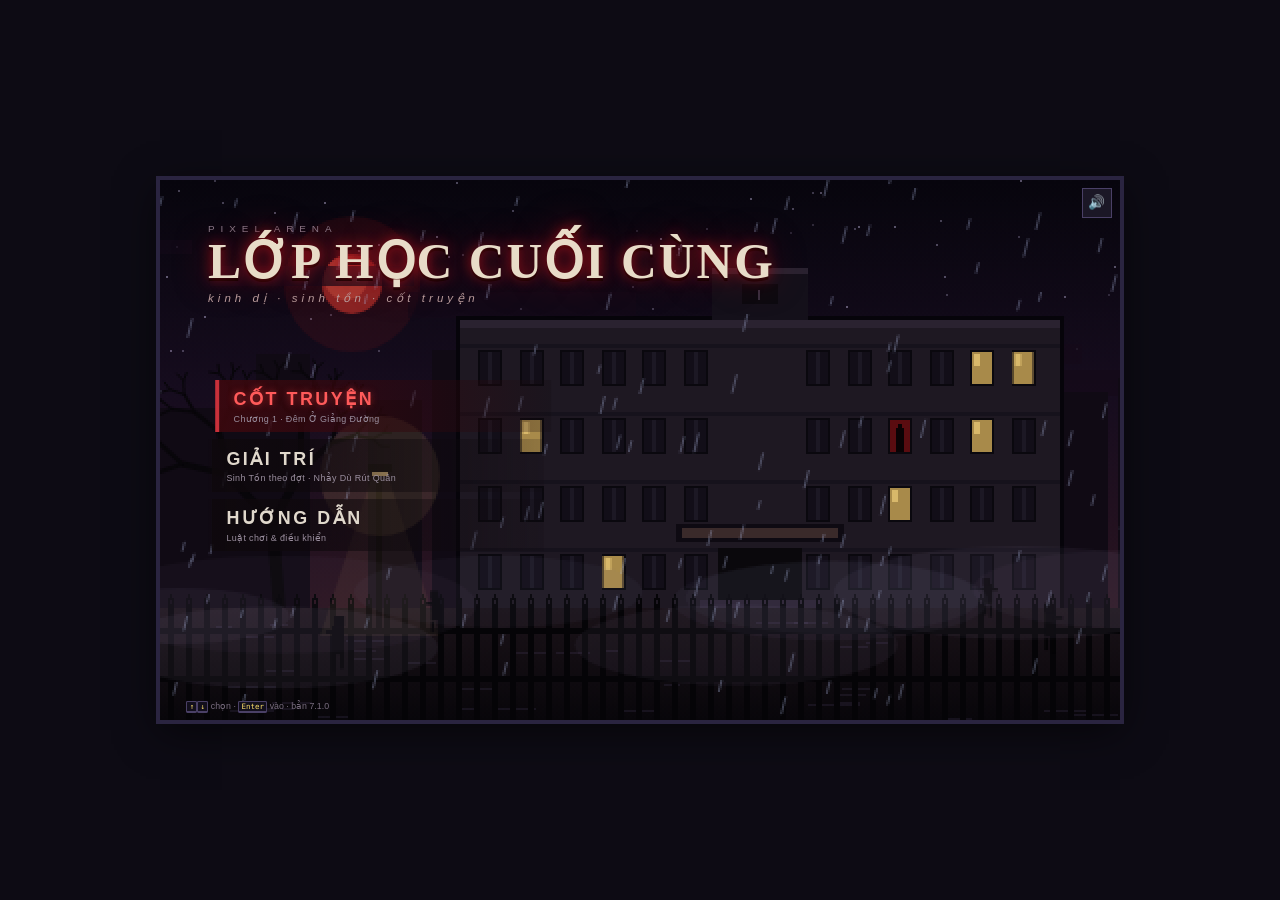
<file: game/index.html>
<!DOCTYPE html>
<html lang="vi">
<head>
  <meta charset="UTF-8" />
  <meta name="viewport" content="width=device-width, initial-scale=1.0, maximum-scale=1.0, user-scalable=no, viewport-fit=cover" />
  <!-- Điện thoại: chạy toàn màn hình khi "Thêm vào màn hình chính", ưu tiên màn hình NGANG -->
  <meta name="theme-color" content="#0d0b14" />
  <meta name="mobile-web-app-capable" content="yes" />
  <meta name="apple-mobile-web-app-capable" content="yes" />
  <meta name="apple-mobile-web-app-status-bar-style" content="black-translucent" />
  <meta name="apple-mobile-web-app-title" content="Pixel Arena" />
  <link rel="manifest" href="manifest.webmanifest" />
  <title>Lớp Học Cuối Cùng — Pixel Arena</title>
  <!-- ============================================================================
       PHIÊN BẢN GAME — MỖI LẦN CẬP NHẬT CODE / CSS HÃY TĂNG SỐ NÀY (vd 5.1.2 -> 5.1.3).
       Mọi file .js và style.css được tải kèm "?v=<số phiên bản>" nên trình duyệt (và GitHub Pages)
       buộc phải tải bản mới, không dùng lại bản cũ trong bộ nhớ đệm.
       ============================================================================ -->
  <script>
    window.GAME_VERSION = "7.1.0";
    // Chạy trên máy nhà (Chay_Game.bat / localhost): luôn tải code mới nhất + tự tải lại khi có bản cập nhật
    window.DEV_LOCAL = /^(localhost|127\.0\.0\.1|\[::1\])$/.test(location.hostname);
    if (window.DEV_LOCAL) window.GAME_VERSION += "-dev" + Date.now();
    document.write('<link rel="stylesheet" href="style.css?v=' + window.GAME_VERSION + '" />');
  </script>
</head>
<body>
  <!-- #stage bọc canvas + các màn hình HTML phủ lên trên (menu, game over). JS chỉnh kích thước theo cửa sổ. -->
  <div id="stage">
    <!-- Canvas chính: game vẽ ở độ phân giải pixel thấp (480x270) rồi được phóng to bằng CSS -->
    <canvas id="game" width="480" height="270" tabindex="-1"></canvas>

    <!-- ============================================================================
         MÀN HÌNH CHÍNH — nền vẽ trên canvas (src/titleScene.js): trường đại học về đêm, mưa, sét.
         >>> ĐỔI TÊN GAME: sửa chữ trong thẻ h1 bên dưới.
         ============================================================================ -->
    <section id="title-screen" class="screen title-screen hidden" aria-label="Màn hình chính">
      <button id="ts-mute" class="btn-icon ts-mute" type="button" aria-label="Bật/Tắt âm thanh">🔊</button>
      <div class="ts-logo">
        <small>PIXEL ARENA</small>
        <h1>LỚP HỌC CUỐI CÙNG</h1>
        <p>kinh dị · sinh tồn · cốt truyện</p>
      </div>
      <nav id="ts-menu" class="ts-menu" aria-label="Chọn chế độ">
        <button class="ts-item on" type="button" data-go="story"><b>CỐT TRUYỆN</b><small id="ts-story-sub">Chương 1</small></button>
        <button class="ts-item" type="button" data-go="fun"><b>GIẢI TRÍ</b><small>Sinh Tồn theo đợt · Nhảy Dù Rút Quân</small></button>
        <button class="ts-item" type="button" data-go="rules"><b>HƯỚNG DẪN</b><small>Luật chơi &amp; điều khiển</small></button>
      </nav>
      <p class="ts-foot"><kbd>↑</kbd><kbd>↓</kbd> chọn · <kbd>Enter</kbd> vào · bản <span id="ts-ver"></span></p>
    </section>

    <!-- CỐT TRUYỆN: danh sách chương (story/chapters.js) -->
    <section id="story-screen" class="screen story-screen hidden" aria-label="Cốt truyện">
      <header class="ss-head">
        <button id="ss-back" class="btn-secondary" type="button">← MENU<small>Esc</small></button>
        <h2>CỐT TRUYỆN</h2>
        <span class="ss-note">Tiến trình lưu ở cuốn nhật ký trong game</span>
      </header>
      <ol id="chapter-list" class="chapter-list"></ol>
      <p class="ss-hint"><kbd>↑</kbd><kbd>↓</kbd> chọn chương · <kbd>Enter</kbd> chơi / chơi tiếp · <kbd>N</kbd> chơi lại từ đầu</p>
    </section>

    <!-- ============================================================================
         GIẢI TRÍ (thay cho sảnh chờ cũ) — nền vẽ trên canvas (src/titleScene.js, nhân vật đang chọn đứng giữa);
         lớp HTML: lưới chọn nhân vật, thanh trên cùng (Ngọc, Luật chơi, Âm thanh), thẻ thông tin nhân vật, nút Vào Trận,
         các bảng Kho Vũ Khí / Bàn Nâng Cấp / Chọn Chế Độ (Nhảy Dù Rút Quân / Sinh Tồn Theo Đợt + Túi Chiến Thuật).
         ============================================================================ -->
    <section id="menu" class="screen lobby hidden" aria-label="Giải trí">
      <button id="fun-back" class="btn-secondary fun-back" type="button">← MENU<small>Esc</small></button>
      <h2 class="fun-title">GIẢI TRÍ</h2>
      <!-- Lưới chọn nhân vật: Nhóm Sinh Viên · Bạn Cùng Lớp · Anh Hùng Giả Tưởng (tự dựng trong main.js) -->
      <aside id="char-grid" class="char-grid" aria-label="Chọn nhân vật"></aside>
      <div class="fun-actions">
        <button id="open-armory" class="btn-secondary" type="button">KHO VŨ KHÍ<small>chế tạo</small></button>
        <button id="open-upgrade" class="btn-secondary" type="button">NÂNG CẤP<small>vĩnh viễn</small></button>
        <button id="open-portal" class="btn-secondary" type="button">CHỌN CHẾ ĐỘ<small>Enter</small></button>
      </div>
      <header class="lobby-bar">
        <!-- Tên game: vẽ bằng font pixel trong main.js (MenuUI.buildTitle). Đổi chữ ở đó. -->
        <canvas id="title-canvas" class="title-canvas" aria-label="Pixel Arena"></canvas>
        <div class="gem-count" title="Ngọc — nhận sau mỗi trận, dùng ở Bàn Nâng Cấp & Kho Vũ Khí"><i class="ico-gem"></i><b id="gem-count">0</b><small>NGỌC</small></div>
        <button id="rules-btn" class="btn-rules" type="button" aria-label="Luật chơi">?<small>LUẬT CHƠI</small></button>
        <button id="mute-btn" class="btn-icon" type="button" aria-label="Bật/Tắt âm thanh">🔊</button>
      </header>

      <!-- Thẻ thông tin nhân vật (kiểu Soul Knight) — hiện khi đứng gần 1 nhân vật / vừa đổi nhân vật -->
      <aside id="info-card" class="info-panel info-card hidden" aria-live="polite">
        <div class="info-head">
          <h2 id="info-name">—</h2>
          <span id="info-title" class="info-title"></span>
        </div>
        <p class="info-passive"><b>Nội tại:</b> <span id="info-passive">—</span></p>
        <div class="stats">
          <div class="stat">
            <span class="stat-label"><i class="ico ico-hp"></i>Máu</span>
            <div class="stat-track"><div id="stat-hp" class="stat-fill fill-hp"></div></div>
            <span id="stat-hp-val" class="stat-val">0</span>
          </div>
          <div class="stat">
            <span class="stat-label"><i class="ico ico-armor"></i>Giáp</span>
            <div class="stat-track"><div id="stat-armor" class="stat-fill fill-armor"></div></div>
            <span id="stat-armor-val" class="stat-val">0</span>
          </div>
          <div class="stat">
            <span class="stat-label"><i class="ico ico-speed"></i>Tốc độ</span>
            <div class="stat-track"><div id="stat-speed" class="stat-fill fill-speed"></div></div>
            <span id="stat-speed-val" class="stat-val">0</span>
          </div>
          <p class="stat-note">Kỷ lục nhân vật: <b id="info-best">0</b> · Nâng cấp: <b id="info-ups">—</b></p>
        </div>
        <div class="slot-row">
          <div class="slot-box weapon-box"><canvas id="weapon-icon" width="26" height="13"></canvas></div>
          <div class="slot-text">
            <span class="slot-kicker">Vũ khí khởi đầu · 0 năng lượng</span>
            <strong id="weapon-name">—</strong>
            <span id="weapon-desc" class="slot-desc"></span>
          </div>
        </div>
        <div class="slot-row skill-row">
          <div class="slot-box skill-box"><canvas id="skill-icon" width="20" height="20"></canvas></div>
          <div class="slot-text">
            <span class="slot-kicker">Kỹ năng · <kbd>Space</kbd> / Chuột phải <span class="cd-badge">⏱ <span id="skill-cd">0s</span></span></span>
            <strong id="skill-name">—</strong>
            <span id="skill-desc" class="slot-desc"></span>
          </div>
        </div>
        <p id="info-hint" class="info-hint">Bấm <kbd>E</kbd> để điều khiển nhân vật này</p>
      </aside>

      <button id="quick-btn" class="btn-start btn-quick" type="button"><span id="quick-label">XUẤT KÍCH</span><small id="quick-sub">ENTER</small></button>

      <!-- Bảng dùng chung cho 3 trạm trong phòng -->
      <div id="lobby-panel" class="lobby-modal hidden" role="dialog" aria-modal="true" aria-labelledby="lp-title">
        <div class="lp-card">
          <header class="lp-head">
            <h2 id="lp-title">—</h2>
            <span class="gem-count small"><i class="ico-gem"></i><b id="lp-gems">0</b></span>
            <button id="lp-close" class="btn-icon" type="button" aria-label="Đóng">✕</button>
          </header>

          <!-- KHO VŨ KHÍ: chế tạo bằng Ngọc + chọn vũ khí phụ -->
          <div id="lp-armory" class="lp-body hidden">
            <p class="lp-sub">Dùng <b>Ngọc</b> chế tạo vũ khí, rồi chọn 1 khẩu làm <b>VŨ KHÍ PHỤ</b> (ô 2) mang vào trận. Vũ khí tốn <b class="c-energy">Năng Lượng</b> mỗi phát (cận chiến miễn phí).</p>
            <section class="parts-box" aria-label="Phụ kiện súng">
              <h3 class="lp-h3">Phụ Kiện Súng <small>— nền móng cho <b>Xưởng Vũ Khí</b> (sắp mở): gắn vào súng để đổi chỉ số</small></h3>
              <div id="parts-row" class="parts-row"></div>
            </section>
            <div id="armory-grid" class="armory-grid"></div>
            <h3 class="lp-h3">⚒ Công thức GHÉP trong trận <small>(2 khẩu cùng ★2 trở lên)</small></h3>
            <ul id="recipe-list" class="recipe-list"></ul>
          </div>

          <!-- BÀN NÂNG CẤP: nâng chỉ số vĩnh viễn từng nhân vật -->
          <div id="lp-upgrade" class="lp-body hidden">
            <p class="lp-sub">Nâng cấp <b>vĩnh viễn</b> cho <b id="up-char" class="c-gold">—</b> — mỗi nhân vật nâng riêng. Ngọc nhận được sau mỗi trận (càng nhiều điểm, đợt, Boss càng nhiều Ngọc).</p>
            <div id="upgrade-list" class="upgrade-list"></div>
          </div>

          <!-- CỔNG XUẤT KÍCH: chọn CHẾ ĐỘ (Nhảy Dù Rút Quân / Giải Trí), trang bị Túi Chiến Thuật, độ khó -->
          <div id="lp-portal" class="lp-body hidden">
            <div class="mode-tabs" role="tablist" aria-label="Chọn chế độ chơi">
              <button id="mode-extract" class="mode-tab" role="tab" type="button"><b>Nhảy Dù Rút Quân</b><small>Nhiệm vụ · 5–10 phút · mang đồ về Kho</small></button>
              <button id="mode-arcade" class="mode-tab" role="tab" type="button"><b>Sinh Tồn Theo Đợt</b><small>Đánh theo đợt · lên cấp · đánh Boss</small></button>
            </div>

            <!-- GIỚI THIỆU CHẾ ĐỘ (2 tab cùng kích thước). Chọn đồ mang theo nằm trong KHOANG MÁY BAY (#cabin) -->
            <ol id="pp-brief" class="brief" aria-label="Nhảy Dù Rút Quân gồm các bước">
              <li><b>1 · Lên máy bay</b><span>Vào khoang, chọn đồ từ Kho bỏ vào Túi Chiến Thuật, chọn thời lượng ván.</span></li>
              <li><b>2 · Nhảy dù</b><span>Chọn điểm thả trên bản đồ chiến thuật, bung dù xuống vùng dịch.</span></li>
              <li><b>3 · Làm nhiệm vụ</b><span>2–3 nhiệm vụ, lục hòm, nhặt đạn theo loại súng. Zombie đi thành bầy.</span></li>
              <li><b>4 · Rút quân</b><span>Bắn pháo sáng, cầm cự chờ trực thăng. Về được thì mọi thứ vào Kho.</span></li>
            </ol>
            <ol id="pp-arcade" class="brief" aria-label="Chế Độ Giải Trí gồm các bước">
              <li><b>1 · Chọn bản đồ</b><span>Mỗi bản đồ có địa hình và bẫy riêng. Chọn độ khó bên dưới.</span></li>
              <li><b>2 · Đánh theo đợt</b><span>Quái kéo đến mỗi lúc một đông. Đạn không giới hạn.</span></li>
              <li><b>3 · Lên cấp</b><span>Nhặt ngọc kinh nghiệm, chọn thẻ kỹ năng, mua đồ ở thương nhân.</span></li>
              <li><b>4 · Hạ Boss</b><span>Cứ vài đợt lại có Boss. Thua cũng không mất gì trong Kho.</span></li>
            </ol>
            <p id="brief-stash" class="lp-sub brief-stash"></p>

            <p id="portal-hint" class="lp-sub">Chọn nơi xuất trận cho <b id="portal-char" class="c-gold">—</b>. Phím <kbd>←</kbd><kbd>→</kbd>: bản đồ · <kbd>↑</kbd><kbd>↓</kbd>: độ khó · <kbd>Enter</kbd>: vào trận.</p>
            <div class="portal-row">
              <div id="pp-map" class="map-picker" aria-label="Chọn bản đồ">
                <button id="map-prev" class="nav-arrow map-arrow" type="button" aria-label="Bản đồ trước">&lt;</button>
                <div class="map-info">
                  <canvas id="map-preview" width="40" height="22" aria-hidden="true"></canvas>
                  <div class="map-text">
                    <span class="slot-kicker">Bản đồ</span>
                    <strong id="map-name">—</strong>
                    <span id="map-desc" class="map-desc"></span>
                  </div>
                </div>
                <button id="map-next" class="nav-arrow map-arrow" type="button" aria-label="Bản đồ sau">&gt;</button>
              </div>
              <div class="diff-picker" aria-label="Chọn độ khó">
                <button id="diff-prev" class="nav-arrow map-arrow" type="button" aria-label="Độ khó trước">&lt;</button>
                <div class="diff-info">
                  <span class="slot-kicker">Độ khó</span>
                  <strong id="diff-name">Thường</strong>
                  <span id="diff-desc" class="map-desc"></span>
                </div>
                <button id="diff-next" class="nav-arrow map-arrow" type="button" aria-label="Độ khó sau">&gt;</button>
              </div>
            </div>
            <p id="portal-loadout" class="lp-sub portal-loadout"></p>
            <button id="start-btn" class="btn-start portal-start" type="button"><span id="start-label">LÊN MÁY BAY</span><small>ENTER</small></button>
          </div>
        </div>
      </div>
    </section>

    <!-- ============================================================================
         GAME OVER — hiện khi nhân vật hết máu
         ============================================================================ -->
    <!-- KHOANG MÁY BAY (chế độ Rút Quân): cảnh vẽ trên canvas (src/cabin.js) + bảng chọn đồ bên phải.
         Bấm LÊN MÁY BAY ở Cổng Xuất Kích -> vào đây -> CHỌN ĐIỂM NHẢY -> bản đồ chiến thuật (src/deploy.js) -->
    <section id="cabin" class="screen cabin hidden" aria-label="Khoang máy bay">
      <header class="cabin-top">
        <div class="cabin-id"><span class="slot-kicker">Khoang chở quân</span><strong>C-130 · CÁNH DIỀU 07</strong></div>
        <div class="cabin-gauges" aria-live="off">
          <span>Độ cao <b id="cab-alt">3.200</b> m</span>
          <span>Tốc độ <b id="cab-spd">520</b> km/h</span>
          <span id="cab-eta-wrap">Tới vùng thả <b id="cab-eta">00:45</b></span>
        </div>
      </header>
      <aside class="cabin-kit" aria-label="Trang bị trước khi nhảy">
        <h2 class="cabin-h">TRANG BỊ <small>cho <b id="cab-char" class="c-gold">—</b> · độ khó <b id="cab-diff">—</b></small><button id="cab-kit-x" class="cab-kit-x" type="button" aria-label="Ẩn bảng trang bị">×</button></h2>
        <div id="pp-extract" class="kit">
          <section class="kit-stash" aria-label="Kho Đồ">
            <h3 class="kit-h">Kho Đồ <small>bấm để bỏ vào túi</small></h3>
            <div id="stash-items" class="stash-items"></div>
            <h3 class="kit-h">Súng trong Kho <small id="stash-wcount">0</small></h3>
            <div id="stash-weapons" class="stash-weapons"></div>
          </section>
          <section class="kit-bag" aria-label="Túi Chiến Thuật">
            <h3 class="kit-h">Túi Chiến Thuật <small>bấm ô để bớt</small></h3>
            <div id="bag-slots" class="bag-slots"></div>
            <p id="bag-weapon" class="bag-weapon"></p>
            <div class="dur-row">
              <span class="kit-label">Thời lượng</span>
              <div id="dur-btns" class="dur-btns">
                <button type="button" data-min="5">05:00</button>
                <button type="button" data-min="7">07:00</button>
                <button type="button" data-min="10">10:00</button>
              </div>
            </div>
            <p class="risk-note">Tử trận là mất hết đồ trong túi và đồ nhặt được. Rút quân thành công thì mọi thứ về Kho.</p>
          </section>
        </div>
        <p id="cab-ammo" class="cab-ammo"></p>
      </aside>
      <footer class="cabin-bottom">
        <button id="cab-back" class="cabin-back" type="button">← Về menu <small>Esc</small></button>
        <button id="cab-toggle" class="cabin-back cab-toggle" type="button" aria-pressed="true">Ẩn trang bị <small>Tab</small></button>
        <p id="cab-light" class="cab-light">Đèn đỏ · chuẩn bị</p>
        <button id="cab-jump" class="btn-start cabin-jump" type="button"><span>CHỌN ĐIỂM NHẢY</span><small>ENTER</small></button>
      </footer>
      <p class="cab-hint">WASD / chạm sàn: đi lại · <kbd>Shift</kbd>: chạy · <kbd>E</kbd>: nói chuyện, bộ đàm, bản đồ, nhìn cửa sổ… · thùng hàng: trang bị · <b>cửa JUMP</b> cuối khoang: nhảy dù</p>
      <button id="cab-skip" class="cab-skip" type="button">Bỏ qua <small>Enter</small></button>
    </section>

    <section id="gameover" class="screen hidden" aria-label="Thua cuộc">
      <div class="go-card">
        <h2 class="go-title">THẤT BẠI</h2>
        <p class="go-sub"><span id="go-char"></span> đã gục ngã trong hầm ngục</p>
        <p id="go-record" class="go-record hidden">★ KỶ LỤC MỚI ★</p>
        <dl class="go-stats">
          <div><dt>Điểm</dt><dd id="go-score">0</dd></div>
          <div><dt>Kỷ lục</dt><dd id="go-best">0</dd></div>
          <div><dt>Hạ gục</dt><dd id="go-kills">0</dd></div>
          <div><dt>Sống sót</dt><dd id="go-time">0s</dd></div>
          <div><dt>Map đã chơi</dt><dd id="go-map" class="dd-text">—</dd></div>
          <div><dt>Cấp độ đạt được</dt><dd id="go-level">1</dd></div>
          <div><dt>Đợt · Boss hạ</dt><dd id="go-wave">1</dd></div>
          <div><dt>Combo cao nhất</dt><dd id="go-combo">0</dd></div>
          <div><dt>Ngọc nhận được</dt><dd id="go-gems" class="c-gem">+0</dd></div>
          <div><dt>Vàng đã nhặt</dt><dd id="go-gold" class="c-gold">0</dd></div>
          <div class="span-2"><dt>Vũ khí sử dụng</dt><dd id="go-weapons" class="dd-text">—</dd></div>
          <div class="span-2"><dt>Thẻ nâng cấp</dt><dd id="go-perks" class="dd-text">—</dd></div>
        </dl>
        <div class="go-buttons">
          <button id="retry-btn" class="btn-start" type="button">CHƠI LẠI<small>Enter</small></button>
          <button id="home-btn" class="btn-secondary" type="button">VỀ MENU<small>Esc</small></button>
        </div>
      </div>
    </section>

    <!-- ============================================================================
         TỔNG KẾT RÚT QUÂN — hiện khi lên trực thăng thành công hoặc tử trận (chế độ Nhảy Dù Rút Quân)
         ============================================================================ -->
    <section id="xresult" class="screen hidden" aria-label="Tổng kết rút quân">
      <div class="xr-card">
        <p id="xr-kicker" class="xr-kicker">Vùng Dịch Z-07</p>
        <h2 id="xr-title" class="xr-title">RÚT QUÂN THÀNH CÔNG</h2>
        <p id="xr-sub" class="xr-sub"></p>
        <dl class="xr-stats">
          <div><dt>Nhiệm vụ</dt><dd id="xr-missions">0/0</dd></div>
          <div><dt>Thời gian</dt><dd id="xr-time">0:00</dd></div>
          <div><dt>Hạ gục</dt><dd id="xr-kills">0</dd></div>
          <div><dt>Điểm</dt><dd id="xr-score">0</dd></div>
          <div><dt>Ngọc nhận được</dt><dd id="xr-gems" class="c-gem">+0</dd></div>
        </dl>
        <h3 id="xr-haul-h" class="xr-h">Mang về Kho Đồ</h3>
        <div id="xr-haul" class="xr-haul"></div>
        <div class="go-buttons">
          <button id="xr-again" class="btn-start" type="button">XUẤT KÍCH TIẾP<small>Enter</small></button>
          <button id="xr-home" class="btn-secondary" type="button">VỀ MENU<small>Esc</small></button>
        </div>
      </div>
    </section>

    <!-- ============================================================================
         LÊN CẤP — chọn 1 trong 3 thẻ nâng cấp (game tạm dừng). Thẻ định nghĩa trong src/perks.js
         ============================================================================ -->
    <section id="levelup" class="screen hidden" aria-label="Lên cấp">
      <div class="lv-card">
        <h2 class="lv-title">LÊN CẤP <span id="lv-num">2</span>!</h2>
        <p class="lv-sub">Chọn 1 thẻ nâng cấp · click hoặc phím <kbd>1</kbd> <kbd>2</kbd> <kbd>3</kbd> · mỗi thẻ có giới hạn cấp</p>
        <div id="perk-list" class="perk-list"></div>
        <button id="reroll-btn" class="btn-secondary btn-reroll" type="button">ĐỔI BỘ THẺ<small>R · còn <span id="reroll-left">3</span> lần</small></button>
      </div>
    </section>

    <!-- ============================================================================
         THƯƠNG NHÂN BÍ ẨN — mở bằng E khi đứng cạnh Thương Nhân (game tạm dừng). Hàng hóa: src/shop.js
         ============================================================================ -->
    <section id="shop" class="screen hidden" aria-label="Thương nhân">
      <div class="lv-card shop-card">
        <h2 class="lv-title shop-title">THƯƠNG NHÂN BÍ ẨN</h2>
        <p class="lv-sub">Vàng: <b id="shop-gold" class="c-gold">0</b> · click hoặc phím <kbd>1</kbd>–<kbd>4</kbd> để mua · <kbd>E</kbd> / <kbd>Esc</kbd>: rời quầy</p>
        <div id="shop-list" class="perk-list shop-list"></div>
        <p id="shop-msg" class="shop-msg">&nbsp;</p>
        <button id="shop-close" class="btn-secondary" type="button">RỜI QUẦY<small>E / Esc</small></button>
      </div>
    </section>

    <!-- ============================================================================
         LUẬT CHƠI — mở từ nút "?" ở Màn hình chính
         ============================================================================ -->
    <section id="rules" class="screen hidden" aria-label="Luật chơi">
      <div class="rules-card">
        <header class="rules-head">
          <h2>LUẬT CHƠI</h2>
          <button id="rules-close" class="btn-icon" type="button" aria-label="Đóng">✕</button>
        </header>
        <div class="rules-body">
          <section>
            <h3>📖 Cốt Truyện (kinh dị theo chương)</h3>
            <p>Khám phá ngôi trường chìm trong bóng tối bằng <b>đèn pin</b> (soi theo hướng chuột). Đi qua các phòng bằng <b>cửa</b> (<kbd>E</kbd>), tìm <b>chìa khóa</b>, đọc <b>tài liệu</b>, nói chuyện với bạn bè. Zombie đứng im trong bóng tối — <b>đôi mắt đỏ</b> là dấu hiệu duy nhất; lại gần hoặc nổ súng là chúng lao tới.</p>
            <p><b>Đạn rất hiếm</b>: nhặt hộp đạn rải rác, dùng cận chiến khi cần. <kbd>Tab</kbd>/<kbd>I</kbd>: túi đồ · <kbd>F</kbd>: dùng băng gạc nhanh · <kbd>E</kbd>/<kbd>Enter</kbd>/<kbd>Space</kbd>: xem tiếp hội thoại.</p>
            <p><b>Lưu game</b> ở cuốn <b>nhật ký</b> phát sáng. Chết thì chơi lại từ lần lưu cuối.</p>
          </section>
          <section>
            <h3>🎮 Giải Trí</h3>
            <p>Chọn nhân vật trong lưới (chuột hoặc phím mũi tên), rồi <b>Chọn Chế Độ</b> / <kbd>Enter</kbd>: <b>Nhảy Dù Rút Quân</b> hoặc <b>Sinh Tồn Theo Đợt</b>. <b>Kho Vũ Khí</b>: dùng <b class="c-gem">Ngọc</b> chế tạo vũ khí phụ · <b>Nâng Cấp</b>: nâng Máu / Giáp / Hồi chiêu / Vũ khí khởi đầu cho từng nhân vật.</p>
            <p>Thanh <b>Máu · Giáp · Năng Lượng</b> hiển thị theo <b>%</b>. <b class="c-gem">Ngọc</b> nhận sau mỗi trận, lưu vĩnh viễn.</p>
          </section>
          <section class="rules-extract">
            <h3>Nhảy Dù – Nhiệm Vụ – Rút Quân (chế độ chính)</h3>
            <p><b>Trước trận:</b> ở <b>Chọn Chế Độ</b> chọn độ khó rồi <b>LÊN MÁY BAY</b>. Trong <b>khoang máy bay</b> chọn đồ từ <b>Kho Đồ</b> bỏ vào <b>Túi Chiến Thuật</b> 4 ô (<kbd>Z</kbd> <kbd>X</kbd> <kbd>C</kbd> <kbd>V</kbd> hoặc <kbd>3</kbd>–<kbd>6</kbd>), chọn 1 súng trong Kho (tùy chọn) và thời lượng 5 / 7 / 10 phút. Bấm <b>CHỌN ĐIỂM NHẢY</b> rồi click chọn <b>Điểm Nhảy Dù</b> trên bản đồ chiến thuật.</p>
            <p><b>Đạn theo loại:</b> mỗi súng dùng 1 loại đạn (súng lục, tiểu liên, súng trường, bắn tỉa, hoa cải, súng máy, pin năng lượng, đạn nổ). Số đạn hiện dạng <b>trong băng | dự trữ</b>, vạch màu cạnh số = loại đạn. Mang theo 2 băng dự trữ mỗi súng; hết thì nhặt <b>hộp đạn</b> trong hòm tiếp tế, zombie rơi ra, hoặc nhặt súng mới (kèm 1 băng).</p>
            <p><b>Trong trận:</b> làm 2–3 nhiệm vụ — <span class="c-gold">Chiếm Cứ Điểm</span> (đứng trong vòng tới 100%), <span style="color:#5fdc8c">Cứu Người Sống Sót</span> (diệt đàn vây quanh rồi <kbd>E</kbd>), <span style="color:#c84aff">Phá Hủy Ổ Dịch</span> hoặc <span style="color:#4ac8ff">Tải Dữ Liệu Hộp Đen</span>. Lục <b>Hòm Tiếp Tế / Túi Y Tế</b> bằng <kbd>E</kbd>. Súng thật có băng đạn — <kbd>R</kbd> để nạp.</p>
            <p><b>Zombie</b> đi thành đàn 5–6 con. Thấy bạn hoặc nghe tiếng súng to là cả đàn hú lên (<b class="c-red">!</b>) và lao tới bao vây. Zombie Phun Độc chết thì nổ axit; Zombie Đột Biến Khổng Lồ xuất hiện giữa trận.</p>
            <p><b>Rút quân:</b> xong 1 nhiệm vụ thì <b style="color:#5fdc8c">Điểm Rút Quân</b> mở. Đứng trong bãi đáp bấm <kbd>E</kbd> bắn pháo sáng, cầm cự <b>15 giây</b> trước đợt zombie cuối, rồi chạy lên trực thăng. Hết giờ: vùng độc và không kích bao trùm bản đồ.</p>
            <p><b>Thành công:</b> đồ còn trong túi + mọi thứ nhặt được về Kho, nhận Ngọc. <b class="c-red">Tử trận:</b> mất toàn bộ đồ mang theo trong ván (giữ nhân vật, vũ khí khởi đầu và đồ cất ở nhà).</p>
          </section>
          <section>
            <h3>🎯 Chế độ Giải Trí — mục tiêu</h3>
            <p>Sống sót càng lâu càng tốt và ghi thật nhiều điểm. Hết Máu là thua (trừ khi có thẻ <b>Lông Phượng Hoàng</b>). <b>Giáp</b> đỡ đòn trước Máu và tự hồi nếu không trúng đòn vài giây.</p>
          </section>
          <section>
            <h3>🌊 Đợt quái, Boss &amp; Báo hiệu</h3>
            <p>Mỗi <b>đợt dài 60 giây</b>, hết đợt thì 1 <b>BOSS</b> xuất hiện (luân phiên 4 Boss). Mỗi đợt quái <b>+16% máu, +3% tốc độ</b>. Boss trước chưa gục thì Boss sau chưa tới.</p>
            <p>🎯 <b>0.5 giây trước khi quái hiện ra</b>, 1 <b class="c-red">vòng ngắm đỏ</b> xuất hiện dưới đất đúng chỗ đó (Boss: vòng to, 1 giây) — tránh xa hoặc chờ sẵn để đánh!</p>
            <p><b>Quái Tinh Anh</b> to hơn, viền phát sáng, x3 máu và có <b>tố chất</b>: <span class="c-red">Cuồng Phong</span> (lao nhanh) · <span style="color:#c84aff">Bão Đạn</span> (bắn vòng đạn) · <span style="color:#5fdc5f">Bất Tử</span> (tự hồi máu) · <span style="color:#ff8a2a">Bạo Liệt</span> (chết thì nổ cầu lửa). Hạ được rơi nhiều Vàng, Năng Lượng và Rương Bạc.</p>
          </section>
          <section>
            <h3>⚡ Năng Lượng &amp; Vàng</h3>
            <p>Thanh <b class="c-energy">xanh dương</b> là Năng Lượng: vũ khí khởi đầu và vũ khí cận chiến <b>miễn phí</b>, vũ khí mạnh tốn năng lượng mỗi phát (số ở ô vũ khí). Năng lượng tự hồi chậm; quái và <b>lọ năng lượng</b> rơi <b>ngọc xanh</b> tự bay về khi lại gần.</p>
            <p><b class="c-gold">Vàng</b> rơi từ quái, thùng gỗ, rương — tiêu ở <b>Thương Nhân Bí Ẩn</b> (hiện ra sau khi hạ Boss) và <b>Tượng Thần</b> (sự kiện: dâng vàng nhận bùa 30 giây).</p>
          </section>
          <section>
            <h3>🗡️ Vũ khí</h3>
            <p>5 độ hiếm: <span class="r-common">Thường</span> · <span class="r-rare">Hiếm</span> · <span class="r-epic">Sử Thi</span> · <span class="r-legend">Huyền Thoại</span> · <span class="r-mythic">Thần Thoại</span>. Mang tối đa <b>2 vũ khí</b> (<kbd>Q</kbd> / lăn chuột / <kbd>1</kbd> <kbd>2</kbd>). Vũ khí rơi trên đất: lại gần bấm <kbd>E</kbd> để nhặt (đầy 2 ô thì đổi chỗ khẩu đang cầm).</p>
            <p><b>Cận chiến</b> (găng, kiếm, búa, lưỡi hái): đánh liên tiếp thành <b>combo 3 đòn</b> — đòn 3 quét rộng, hất văng, luôn chí mạng. Mọi nhát chém <b>phản đạn</b> của quái bay ngược lại!</p>
            <p><b>Tích lực</b> (cung, Búa Sấm Sét, Pháo Năng Lượng): <b>giữ chuột</b> để tụ lực (vòng sáng quanh chân), <b>thả ra</b> tung đòn xuyên thấu cực mạnh.</p>
            <p>⚒ <b>GHÉP</b> (<kbd>G</kbd>): 2 khẩu giống nhau cùng ★ → <b>★+1</b> · 2 khẩu ★3 có tiến hóa → vũ khí <span class="r-mythic">Thần Thoại</span> · vài công thức đặc biệt (xem ở Kho Vũ Khí).</p>
          </section>
          <section>
            <h3>⭐ Lên cấp &amp; Thẻ nâng cấp</h3>
            <p>Nhặt ngọc EXP để lên cấp, chọn 1 trong 3 thẻ. <b>Mỗi thẻ có giới hạn cấp</b> và chỉ số cộng dồn tuyến tính có trần — không thể "hack game" bằng cách chọn 1 thẻ mãi. Mỗi trận được <b>đổi bộ thẻ 3 lần</b> (<kbd>R</kbd>).</p>
            <p><b>Chí mạng</b>: x2 sát thương, số <b class="c-gold">to vàng/đỏ có dấu !</b> và khựng hình trong tích tắc. Số sát thương thường màu trắng.</p>
          </section>
          <section>
            <h3>🔥 Combo điểm</h3>
            <p>Hạ quái liên tiếp trong 2.6 giây để tăng combo: điểm nhân tới <b>x2</b>. Mốc thưởng: x25 hút ngọc · x50 +1 Giáp · x100 +1 Máu.</p>
          </section>
          <section>
            <h3>🗺️ Bản đồ, vật thể &amp; Bẫy</h3>
            <p><b>Thùng gỗ</b> / <b>lọ năng lượng</b> đập vỡ rơi Vàng, Năng Lượng, Tim · <b>Bụi cây</b> chắn đạn của cả 2 phe (bắn mãi cũng tan) · <b>Thùng thuốc nổ</b> nổ lan (cả bạn) · <b>Đền Thờ</b>: chạm để nhận bùa 20 giây.</p>
            <p>Rừng: vũng axit · Dung nham: hố nham thạch, bẫy lửa · Băng: sàn trơn, tinh thể vỡ bắn mảnh băng · Nghĩa trang: <b>bàn tay ma</b> vồ lên.</p>
          </section>
          <section>
            <h3>🎚️ Độ khó</h3>
            <p><b>Dễ</b>: quái yếu, điểm x0.7 · <b>Thường</b>: chuẩn · <b>Ác Mộng</b>: quái trâu hơn 40%, đông hơn, từ đợt 4 đánh đau hơn, điểm x1.6.</p>
          </section>
          <section>
            <h3>🎮 Điều khiển</h3>
            <p class="controls-desktop-only">WASD: chạy · Chuột trái: tấn công (giữ để tích lực) · <kbd>Space</kbd> / chuột phải: kỹ năng · <kbd>Shift</kbd>: lướt · <kbd>E</kbd>: nhặt / mở hòm / giải cứu / gọi trực thăng · <kbd>R</kbd>: nạp đạn · <kbd>Z</kbd><kbd>X</kbd><kbd>C</kbd><kbd>V</kbd>: dùng đồ trong túi · <kbd>G</kbd>: ghép vũ khí · <kbd>Q</kbd>: đổi vũ khí · <kbd>P</kbd>/<kbd>Esc</kbd>: tạm dừng · <kbd>M</kbd>: tắt tiếng · <kbd>L</kbd>: tắt/bật ánh sáng · <kbd>H</kbd>: thông số.</p>
            <p>Điện thoại (xoay ngang): ngón trái kéo để chạy · ngón phải kéo để ngắm &amp; bắn (giữ để tích lực) · nút bên phải: Kỹ năng / Lướt / Đổi súng / <b>E</b> nhặt / <b>GHÉP</b>.</p>
          </section>
        </div>
      </div>
    </section>
  </div>

  <!-- Điện thoại cầm DỌC: nhắc xoay ngang -->
  <div id="rotate" class="rotate-hint" aria-live="polite">
    <div class="rotate-phone"></div>
    <p>Xoay ngang điện thoại để chơi</p>
    <small>Pixel Arena chơi tốt nhất ở màn hình ngang</small>
  </div>

  <!-- characters.js + main.js là ES module (import thư viện pixelfx) nên phải chạy qua web server
       (dùng Chay_Game.bat), không mở trực tiếp bằng file://
       Bộ nạp dưới đây gắn "?v=GAME_VERSION" cho mọi module qua import map (thêm file .js mới thì thêm tên vào CODE_FILES). -->
  <script>
    (function () {
      var CODE_FILES = [
        "main.js", "fx-config.js", "characters.js", "students.js", "classmates.js", "src/human.js", "src/titleScene.js",
        "story/chapters.js", "story/chuong1.js", "src/story/storyWorld.js", "src/story/storyRun.js", "src/story/storyUI.js", "src/story/storyAudio.js", "src/actors.js", "src/ambient.js", "src/animation.js", "src/cabin.js", "src/cabinAudio.js", "src/juice.js", "src/ammo.js", "src/attachments.js",
        "src/chibi.js", "src/deploy.js", "src/effects.js", "src/enemies.js", "src/extractMap.js", "src/extraction.js",
        "src/fx-atlas.generated.js", "src/fxbake.js", "src/guns.js", "src/hordeAI.js", "src/hud.js",
        "src/loot.js", "src/missions.js", "src/perks.js", "src/pool.js", "src/progress.js", "src/rarity.js",
        "src/shop.js", "src/spatial.js", "src/spritesheet.js", "src/stash.js", "src/touch.js", "src/util.js",
        "src/weapons.js", "src/world.js"
      ];
      var v = "?v=" + window.GAME_VERSION, map = { imports: {} };
      CODE_FILES.forEach(function (f) { map.imports["./" + f] = "./" + f + v; });
      var im = document.createElement("script");
      im.type = "importmap";
      im.textContent = JSON.stringify(map);
      document.body.appendChild(im);
      var main = document.createElement("script");
      main.type = "module";
      main.src = "main.js" + v;
      document.body.appendChild(main);
    })();
  </script>
  <!-- XEM TRỰC TIẾP KHI ĐANG SỬA GAME (chỉ trên máy nhà): mỗi khi file game/dev-live.txt đổi nội dung,
       trang tự tải lại. Đang trong trận thì chờ về menu mới tải lại (hiện dòng thông báo nhỏ). -->
  <script>
    (function () {
      if (!window.DEV_LOCAL) return;
      var last = null, pending = false, bar = null;
      function inMatch() { var g = window.game; return !!(g && g.state === "PLAYING"); }
      function note() {
        if (bar) return;
        bar = document.createElement("div");
        bar.textContent = "Có bản cập nhật mới — về menu sẽ tự tải lại";
        bar.style.cssText = "position:fixed;left:50%;top:6px;transform:translateX(-50%);z-index:9999;padding:4px 10px;" +
          "background:#1d3b2a;color:#9ff0b8;border:1px solid #3c8a5a;font:12px system-ui,sans-serif;border-radius:4px;pointer-events:none";
        document.body.appendChild(bar);
      }
      function tick() {
        if (pending && !inMatch()) { location.reload(); return; }
        fetch("dev-live.txt", { cache: "no-store" })
          .then(function (r) { return r.ok ? r.text() : null; })
          .then(function (t) {
            if (t === null) return;
            if (last === null) { last = t; return; }
            if (t !== last) { last = t; if (inMatch()) { pending = true; note(); } else location.reload(); }
          })
          .catch(function () {})
          .then(function () { setTimeout(tick, 1500); });
      }
      setTimeout(tick, 1500);
    })();
  </script>
</body>
</html>
</file>
<file: game/style.css>
/* =====================================================================================
   PIXEL ARENA — giao diện
   Kích thước chữ của #stage do main.js đặt = 1/60 chiều rộng màn chơi,
   nên mọi kích thước dùng đơn vị "em" để menu luôn co giãn vừa khung game.
   ===================================================================================== */
* { margin: 0; padding: 0; box-sizing: border-box; }

:root {
  --bg: #0d0b14;
  --panel: #1b1726;
  --panel-2: #241e33;
  --line: #4a4066;
  --line-dark: #2a2440;
  --text: #e8e2f6;
  --muted: #a69dc4;
  --gold: #ffe26b;
  --gold-dark: #c8892a;
  --hp: #e8343f;
  --armor: #7fa2d8;
  --speed: #5fdc8c;
}

html, body {
  height: 100%;
  background: var(--bg);
  color: var(--text);
  font-family: "Segoe UI", Tahoma, Arial, sans-serif;
  overflow: hidden;
}

body {
  display: flex;
  align-items: center;
  justify-content: center;
}

button { font: inherit; color: inherit; cursor: pointer; }
kbd {
  font-family: Consolas, monospace;
  font-size: 0.85em;
  padding: 0 0.3em;
  border: 1px solid var(--line);
  border-bottom-width: 2px;
  border-radius: 0.2em;
  background: #120f1c;
  color: var(--gold);
}
.hidden { display: none !important; }

/* ---------------- Khung game ---------------- */
#stage {
  position: relative;
  line-height: 0;
  font-size: 16px; /* main.js ghi đè theo kích thước cửa sổ */
  box-shadow: 0 0 0 4px var(--line-dark), 0 10px 40px rgba(0, 0, 0, 0.6);
}

#game {
  display: block;
  /* Giữ pixel vuông, không bị làm mờ khi phóng to */
  image-rendering: pixelated;
  image-rendering: crisp-edges;
  outline: none;
}
#stage.in-game #game { cursor: none; } /* game tự vẽ tâm ngắm */

.screen {
  position: absolute;
  inset: 0;
  line-height: 1.35;
  overflow: hidden;
}

/* =====================================================================================
   MÀN HÌNH CHÍNH
   ===================================================================================== */
/* SẢNH CHỜ: căn phòng vẽ trên canvas, lớp HTML trong suốt phủ lên (chỉ các khối con nhận chuột) */
#menu {
  --hero-accent: var(--gold); /* main.js đổi theo màu kỹ năng của nhân vật đang chọn */
  pointer-events: none;
  background: none;
}
#menu > * { pointer-events: auto; }

.lobby-bar {
  position: absolute; top: 0.5em; right: 0.6em;
  display: flex; align-items: center; gap: 0.45em;
}
.title-canvas {
  display: block;
  width: 12em;           /* 96px gốc -> phóng to */
  height: 1.75em;
  image-rendering: pixelated;
  filter: drop-shadow(0 0.15em 0 rgba(0, 0, 0, 0.6));
}
.lobby-bar .btn-rules, .lobby-bar .btn-icon { height: 2.2em; font-size: 0.85em; }
.lobby-bar .btn-icon { width: 2.2em; }

/* Ngọc (tiền vĩnh viễn) */
.gem-count {
  display: inline-flex; align-items: center; gap: 0.3em;
  height: 1.9em; padding: 0 0.55em;
  background: var(--panel); border: 0.12em solid #2f7ae8; box-shadow: 0 0.18em 0 #0a0810;
  color: #c8f2ff; font-family: Consolas, monospace; font-size: 0.85em;
}
.gem-count b { font-size: 1.05em; }
.gem-count small { font-size: 0.55em; letter-spacing: 0.15em; color: var(--muted); }
.gem-count.small { height: 1.6em; font-size: 0.75em; margin-left: auto; }
.ico-gem { display: inline-block; width: 0.75em; height: 0.95em; background: linear-gradient(135deg, #c8f2ff, #4aa8ff 45%, #1c4a8a); clip-path: polygon(50% 0, 100% 45%, 50% 100%, 0 45%); }
.c-gem { color: #7cc8ff !important; } .c-gold { color: var(--gold) !important; } .c-energy { color: #7cc8ff; }

/* Thẻ thông tin nhân vật (hiện khi lại gần / vừa đổi) */
.info-card {
  pointer-events: none !important;   /* chỉ để xem: chạm/click xuyên qua xuống căn phòng */
  position: absolute; right: 0.6em; top: 3em;
  width: 19.5em; max-height: calc(100% - 7.6em);
  font-size: 0.92em;
  animation: slideIn 0.25s cubic-bezier(.2, .9, .3, 1.2);
}
@keyframes slideIn { from { transform: translateX(1.5em); opacity: 0; } }
.info-hint { font-size: 0.62em; color: var(--gold); text-align: center; padding-top: 0.3em; border-top: 0.1em dashed var(--line-dark); }
.info-hint.me { color: #5fdc8c; }

.btn-quick {
  position: absolute; right: 0.6em; bottom: 0.6em;
  font-size: 1.05em; padding: 0.3em 0.9em 0.25em;
}
.btn-quick small { letter-spacing: 0.08em; font-size: 0.42em; max-width: 22em; overflow: hidden; text-overflow: ellipsis; white-space: nowrap; }

/* Bảng của các trạm: Kho Vũ Khí / Bàn Nâng Cấp / Cổng Dịch Chuyển */
.lobby-modal {
  position: absolute; inset: 0;
  display: grid; place-items: center;
  grid-template: 100% / 100%;   /* hàng lưới = đúng chiều cao màn -> max-height của thẻ có hiệu lực, danh sách dài thì cuộn */
  background: rgba(8, 6, 14, 0.55);
  animation: fadein 0.2s ease-out;
}
.lp-card {
  width: 46em; max-height: calc(100% - 2em); min-height: 0; overflow: hidden;
  display: flex; flex-direction: column; gap: 0.5em;
  padding: 0.7em 0.9em 0.8em;
  background: linear-gradient(180deg, rgba(36, 30, 51, 0.98), rgba(22, 18, 32, 0.98));
  border: 0.15em solid var(--line);
  box-shadow: inset 0 0 0 0.12em #120f1c, 0 0.3em 0 #0a0810, 0 0 2em rgba(0, 0, 0, 0.6);
  animation: pop 0.25s cubic-bezier(.2, .9, .3, 1.3);
}
.lobby-modal[data-kind="portal"] .lp-card { width: 36em; }
.lp-head { display: flex; align-items: center; gap: 0.6em; }
.lp-head h2 { font-size: 1.1em; color: var(--gold); letter-spacing: 0.08em; text-shadow: 0 0.1em 0 #000; }
.lp-head .btn-icon { width: 1.9em; height: 1.9em; font-size: 0.8em; }
.lp-body { display: flex; flex-direction: column; gap: 0.5em; min-height: 0; overflow-y: auto; scrollbar-width: thin; padding-bottom: 0.35em; /* chừa chỗ viền nút đang chọn */ }
.lp-sub { font-size: 0.64em; color: #cfc8e4; }
.lp-h3 { font-size: 0.7em; color: var(--gold); margin-top: 0.2em; }
.lp-h3 small { color: var(--muted); font-weight: 400; }

.armory-grid { display: grid; grid-template-columns: repeat(4, 1fr); gap: 0.45em; }
.arm-card {
  --r-color: #c4cede;
  position: relative;
  display: flex; flex-direction: column; gap: 0.15em; text-align: left;
  padding: 0.4em 0.45em 0.45em;
  background: #15111f; border: 0.12em solid var(--line-dark);
  border-left: 0.3em solid var(--r-color);
  font-size: 0.9em;
}
.arm-card:hover { border-color: var(--r-color); filter: brightness(1.12); }
.arm-card strong { font-size: 0.66em; color: var(--r-color); }
/* khung ảnh súng: ảnh chi tiết (HD) hoặc ảnh pixel phóng to, nền như tấm lót súng */
.arm-pic {
  position: relative; display: grid; place-items: center; height: 3.4em; margin-bottom: 0.15em;
  background: radial-gradient(ellipse at 50% 60%, rgba(255, 255, 255, 0.07), transparent 70%), #0f0c18;
  border: 0.08em solid var(--line-dark); box-shadow: inset 0 -0.2em 0 color-mix(in srgb, var(--r-color) 45%, transparent);
}
.arm-pic img, .arm-pic canvas { max-width: 92%; max-height: 2.9em; width: auto; height: auto; object-fit: contain; image-rendering: pixelated; filter: drop-shadow(0 0.12em 0.1em rgba(0, 0, 0, 0.6)); }
.arm-pic canvas { width: 92%; height: auto; }
.arm-pic.hd { background: radial-gradient(ellipse at 50% 60%, rgba(200, 220, 255, 0.12), transparent 70%), #12101c; }
.arm-pic.hd::after { content: "HD"; position: absolute; top: 0.35em; right: 0.4em; font: 800 0.42em Consolas, monospace; color: #9fd8ff; letter-spacing: 0.1em; }
.arm-meta { font-size: 0.5em; color: var(--muted); }
/* Phụ kiện súng (xem trước Xưởng Vũ Khí) */
.parts-box { display: flex; flex-direction: column; gap: 0.3em; }
.parts-row { display: grid; grid-template-columns: repeat(7, 1fr); gap: 0.35em; }
.part-card {
  display: flex; flex-direction: column; gap: 0.12em; padding: 0.35em;
  background: linear-gradient(180deg, #1d2418, #12160f); border: 0.1em solid #34412a;
}
.part-pic { display: grid; place-items: center; height: 2.6em; background: #0c0f09; border: 0.08em solid #262f1e; }
.part-pic img { max-width: 88%; max-height: 2.2em; object-fit: contain; image-rendering: pixelated; }
.part-card b { font-size: 0.5em; color: #d8e6b8; }
.part-card small { font-size: 0.42em; color: #8fa070; letter-spacing: 0.06em; text-transform: uppercase; }
.part-card span:last-child { font-size: 0.42em; color: #b9c4a2; line-height: 1.25; }
.arm-desc { font-size: 0.52em; color: #cfc8e4; line-height: 1.25; }
.arm-btn { margin-top: auto; font-size: 0.52em; font-weight: 800; letter-spacing: 0.08em; color: var(--gold); padding-top: 0.25em; }
.arm-card:not(.owned):not(.arm-none) { opacity: 0.85; }
.arm-card:not(.owned):not(.arm-none) .arm-btn { color: #7cc8ff; }
.arm-card.poor .arm-btn { color: #ff7a7a; }
.arm-card.equipped { border-color: var(--gold); box-shadow: 0 0 0.8em rgba(255, 226, 107, 0.35); }
.arm-card.equipped .arm-btn { color: #5fdc8c; }
.arm-none { --r-color: #6a628a; }
.arm-card.shake { animation: shake 0.3s; }
@keyframes shake { 25% { transform: translateX(-0.2em); } 75% { transform: translateX(0.2em); } }
.recipe-list { list-style: none; display: grid; grid-template-columns: 1fr 1fr; gap: 0.2em 0.8em; font-size: 0.6em; color: #cfc8e4; }
.recipe-list li::before { content: "⚒ "; color: var(--gold); }

.upgrade-list { display: flex; flex-direction: column; gap: 0.45em; }
.up-row {
  --u-color: var(--gold);
  display: flex; align-items: center; gap: 0.7em;
  padding: 0.45em 0.6em;
  background: #15111f; border: 0.12em solid var(--line-dark); border-left: 0.3em solid var(--u-color);
}
.up-icon { font-size: 1.3em; width: 1.4em; text-align: center; color: var(--u-color); }
.up-text { flex: 1; display: flex; flex-direction: column; }
.up-text strong { font-size: 0.78em; color: var(--u-color); }
.up-text span { font-size: 0.6em; color: #cfc8e4; }
.pips { display: flex; gap: 0.25em; margin-top: 0.25em; }
.pip { display: inline-block; width: 1.1em; height: 0.45em; background: #2a2338; border: 0.08em solid #000; }
.pip.on { background: var(--u-color); box-shadow: 0 0 0.4em var(--u-color); }
.up-buy { font-size: 0.7em; min-width: 9.5em; }
.up-buy:disabled { opacity: 0.45; cursor: default; }

.portal-row { display: flex; flex-direction: column; gap: 0.5em; align-items: center; }
.portal-row .diff-picker { margin-left: 0; }
.portal-row .diff-info { width: 13.5em; }
.portal-loadout { text-align: center; }
.portal-start { align-self: center; }

/* Quầy Thương Nhân */
#shop { display: grid; place-items: center; background: radial-gradient(ellipse at center, rgba(30, 14, 50, 0.75), rgba(8, 6, 12, 0.88)); animation: fadein 0.25s ease-out; }
.shop-title { color: #c48cff !important; }
.shop-list .perk-card { width: 9.6em; }
.shop-icon { width: 3em !important; height: 2em !important; }
.shop-item.sold { opacity: 0.4; filter: grayscale(0.8); }
.shop-item.poor .shop-price { color: #ff7a7a; }
.shop-price { color: var(--gold) !important; font-weight: 800; }
.shop-msg { font-size: 0.7em; min-height: 1.2em; margin: 0.5em 0 0.4em; font-weight: 700; }

/* Nút mũi tên < > */
.nav-arrow {
  flex: 0 0 auto;
  width: 2.2em;
  height: 2.6em;
  font-family: Consolas, monospace;
  font-size: 1.1em;
  font-weight: 700;
  color: var(--gold);
  background: var(--panel);
  border: 0.12em solid var(--line);
  box-shadow: 0 0.18em 0 #0a0810;
  transition: transform 0.08s;
}
.nav-arrow:hover { background: var(--panel-2); border-color: var(--gold); }
.nav-arrow:active { transform: translateY(0.12em); box-shadow: 0 0.06em 0 #0a0810; }

.hint {
  text-align: center;
  font-size: 0.66em;
  color: var(--muted);
  margin-top: 0.5em;
}

/* ---------- Bảng thông tin (kiểu Soul Knight) ---------- */
.info-panel {
  flex: 1;
  max-width: 24em;
  display: flex;
  flex-direction: column;
  gap: 0.55em;
  padding: 0.8em 0.9em;
  background: linear-gradient(180deg, rgba(36, 30, 51, 0.96), rgba(22, 18, 32, 0.96));
  border: 0.15em solid var(--line);
  box-shadow: inset 0 0 0 0.12em #120f1c, 0 0.3em 0 #0a0810, 0 0 2em rgba(0, 0, 0, 0.5);
  overflow: hidden;
}
.info-head { display: flex; align-items: baseline; gap: 0.5em; flex-wrap: wrap; }
.info-head h2 {
  font-size: 1.15em;
  color: var(--gold);
  text-shadow: 0 0.1em 0 #000;
  letter-spacing: 0.02em;
}
.info-title { font-size: 0.66em; color: var(--muted); font-style: italic; }
.info-desc { font-size: 0.68em; color: #cfc8e4; }

.stats { display: flex; flex-direction: column; gap: 0.3em; }
.stat { display: grid; grid-template-columns: 4.6em 1fr 2em; align-items: center; gap: 0.5em; font-size: 0.72em; }
.stat-label { display: flex; align-items: center; gap: 0.35em; font-weight: 700; }
.stat-track {
  height: 0.75em;
  background: #120f1c;
  border: 0.1em solid #000;
  box-shadow: inset 0 0 0 0.1em var(--line-dark);
}
.stat-fill {
  height: 100%;
  width: 0;
  transition: width 0.35s cubic-bezier(.2, .9, .3, 1.2);
  /* vạch chia ô kiểu pixel */
  background-image: repeating-linear-gradient(90deg, transparent 0 0.9em, rgba(0, 0, 0, 0.35) 0.9em 1em);
}
.fill-hp { background-color: var(--hp); box-shadow: inset 0 0.18em 0 #ff8a92; }
.fill-armor { background-color: var(--armor); box-shadow: inset 0 0.18em 0 #c4d6f4; }
.fill-speed { background-color: var(--speed); box-shadow: inset 0 0.18em 0 #b4f5c8; }
.stat-val { text-align: right; font-family: Consolas, monospace; font-weight: 700; }
.stat-note { font-size: 0.58em; color: var(--muted); font-style: italic; }

/* Biểu tượng nhỏ cho chỉ số (vẽ bằng CSS) */
.ico { display: inline-block; width: 0.8em; height: 0.8em; flex: 0 0 auto; }
.ico-hp { background: var(--hp); clip-path: polygon(50% 100%, 0 40%, 0 15%, 20% 0, 50% 20%, 80% 0, 100% 15%, 100% 40%); }
.ico-armor { background: var(--armor); clip-path: polygon(0 0, 100% 0, 100% 55%, 50% 100%, 0 55%); }
.ico-speed { background: var(--speed); clip-path: polygon(55% 0, 10% 55%, 45% 55%, 35% 100%, 90% 40%, 55% 40%); }

/* Ô vũ khí & kỹ năng */
.slot-row {
  display: flex;
  gap: 0.6em;
  align-items: flex-start;
  padding-top: 0.5em;
  border-top: 0.1em dashed var(--line-dark);
}
.slot-box {
  flex: 0 0 auto;
  width: 3em;
  height: 3em;
  display: grid;
  place-items: center;
  background: #120f1c;
  border: 0.12em solid var(--line);
  box-shadow: inset 0 0 0 0.1em #000;
}
.slot-box canvas { image-rendering: pixelated; }
.weapon-box { width: 4.4em; }
.weapon-box canvas { width: 3.9em; height: 1.95em; }
.skill-box {
  --skill-color: var(--gold);
  border-color: var(--skill-color);
  box-shadow: inset 0 0 0 0.1em #000, 0 0 0.6em color-mix(in srgb, var(--skill-color) 45%, transparent);
}
.skill-box canvas { width: 2.5em; height: 2.5em; }
.slot-text { display: flex; flex-direction: column; min-width: 0; }
.slot-kicker { font-size: 0.56em; text-transform: uppercase; letter-spacing: 0.08em; color: var(--muted); }
.slot-text strong { font-size: 0.82em; color: var(--text); }
.slot-desc { font-size: 0.64em; color: #cfc8e4; }
.cd-badge {
  display: inline-block;
  margin-left: 0.3em;
  padding: 0 0.4em;
  background: #120f1c;
  border: 1px solid var(--line);
  color: var(--gold);
  letter-spacing: 0;
}

/* ---------- Chân menu: Mute + nút VÀO TRẬN ---------- */
.menu-footer {
  display: flex;
  align-items: center;
  gap: 0.8em;
  margin-top: 0.5em;
  position: relative;
  z-index: 1;
}
.controls { flex: 1; font-size: 0.56em; color: var(--muted); }
.controls kbd { font-size: 0.9em; }

/* ---------- Nút LUẬT CHƠI + bộ chọn ĐỘ KHÓ ---------- */
.btn-rules {
  display: inline-flex; flex-direction: column; align-items: center; justify-content: center;
  height: 2.6em; padding: 0 0.7em; line-height: 1;
  font-size: 1em; font-weight: 900; color: var(--gold);
  background: var(--panel); border: 0.12em solid var(--line); box-shadow: 0 0.18em 0 #0a0810;
}
.btn-rules small { font-size: 0.42em; letter-spacing: 0.15em; color: var(--muted); margin-top: 0.2em; }
.btn-rules:hover { border-color: var(--gold); }
.diff-picker { display: flex; align-items: center; gap: 0.25em; margin-left: auto; }
.diff-info {
  display: flex; flex-direction: column; justify-content: center; line-height: 1.15;
  width: 8.6em; min-height: 2.6em; padding: 0.25em 0.45em;
  background: linear-gradient(180deg, var(--panel-2), var(--panel));
  border: 0.12em solid var(--diff-color, var(--gold-dark));
  box-shadow: inset 0 0 0 0.1em #000, 0 0.18em 0 #0a0810;
}
.diff-info strong { font-size: 0.74em; color: var(--diff-color, var(--gold)); }
.info-passive { font-size: 0.62em; color: #b8f0c8; margin-top: -0.2em; }
.info-passive b { color: #7cf0a0; }

/* ---------- Bộ chọn bản đồ (cạnh nút VÀO TRẬN) ---------- */
.map-picker { display: flex; align-items: center; gap: 0.25em; }
.map-arrow { width: 1.6em; height: 2.6em; font-size: 0.8em; }
.map-info {
  display: flex;
  align-items: center;
  gap: 0.45em;
  width: 13.5em;
  padding: 0.3em 0.45em;
  background: linear-gradient(180deg, var(--panel-2), var(--panel));
  border: 0.12em solid var(--gold-dark);
  box-shadow: inset 0 0 0 0.1em #000, 0 0.18em 0 #0a0810;
}
.map-info canvas {
  width: 3.4em;
  height: 1.87em;
  flex: 0 0 auto;
  image-rendering: pixelated;
  border: 0.1em solid var(--line);
}
.map-text { display: flex; flex-direction: column; min-width: 0; line-height: 1.15; }
.map-text strong { font-size: 0.72em; color: var(--gold); white-space: nowrap; overflow: hidden; text-overflow: ellipsis; }
.map-text kbd { font-size: 0.85em; padding: 0 0.2em; }
.map-desc { font-size: 0.48em; color: #cfc8e4; display: -webkit-box; -webkit-line-clamp: 2; -webkit-box-orient: vertical; overflow: hidden; }

.btn-icon {
  width: 2.6em;
  height: 2.6em;
  font-size: 1em;
  line-height: 1;
  background: var(--panel);
  border: 0.12em solid var(--line);
  box-shadow: 0 0.18em 0 #0a0810;
}
.btn-icon:hover { border-color: var(--gold); }
.btn-icon[aria-pressed="true"] { opacity: 0.65; }

.btn-start, .btn-secondary {
  display: inline-flex;
  flex-direction: column;
  align-items: center;
  line-height: 1.05;
  font-weight: 900;
  letter-spacing: 0.06em;
  transition: transform 0.08s, filter 0.12s;
}
.btn-start small, .btn-secondary small {
  font-size: 0.42em;
  letter-spacing: 0.3em;
  font-weight: 700;
  opacity: 0.75;
}
.btn-start {
  font-size: 1.45em;
  padding: 0.35em 1.3em 0.3em;
  color: #2a1505;
  background: linear-gradient(#fff1a0, var(--gold) 45%, #f0b43a);
  border: 0.1em solid #fff8d0;
  box-shadow: 0 0 0 0.1em #6a3a10, 0 0.22em 0 #6a3a10, 0 0 1.2em rgba(255, 210, 90, 0.45);
  text-shadow: 0 0.06em 0 rgba(255, 255, 255, 0.6);
  animation: glow 1.6s ease-in-out infinite;
}
.btn-start:hover { filter: brightness(1.08); transform: translateY(-0.06em); }
.btn-start:active { transform: translateY(0.14em); box-shadow: 0 0 0 0.1em #6a3a10, 0 0.06em 0 #6a3a10; }
.btn-start:focus-visible, .btn-secondary:focus-visible, .btn-icon:focus-visible, .nav-arrow:focus-visible {
  outline: 0.12em dashed #fff;
  outline-offset: 0.25em;
}
@keyframes glow { 50% { box-shadow: 0 0 0 0.1em #6a3a10, 0 0.22em 0 #6a3a10, 0 0 2em rgba(255, 210, 90, 0.75); } }

.btn-secondary {
  font-size: 0.95em;
  padding: 0.55em 1.1em 0.45em;
  color: var(--text);
  background: var(--panel-2);
  border: 0.12em solid var(--line);
  box-shadow: 0 0.2em 0 #0a0810;
}
.btn-secondary:hover { border-color: var(--gold); color: var(--gold); }
.btn-secondary:active { transform: translateY(0.12em); box-shadow: 0 0.06em 0 #0a0810; }

/* =====================================================================================
   GAME OVER
   ===================================================================================== */
#gameover {
  display: grid;
  place-items: center;
  background: radial-gradient(ellipse at center, rgba(40, 6, 14, 0.7), rgba(8, 6, 12, 0.88));
  animation: fadein 0.35s ease-out;
}
.go-card {
  text-align: center;
  padding: 1.2em 2em 1.4em;
  min-width: 22em;
  background: linear-gradient(180deg, rgba(36, 30, 51, 0.97), rgba(22, 18, 32, 0.97));
  border: 0.15em solid #7a2a3a;
  box-shadow: inset 0 0 0 0.12em #120f1c, 0 0.3em 0 #0a0810;
  animation: pop 0.3s cubic-bezier(.2, .9, .3, 1.3);
}
.go-title {
  font-size: 2.2em;
  letter-spacing: 0.12em;
  color: #ff4a5a;
  text-shadow: 0 0.08em 0 #4a0a14, 0 0 0.6em rgba(255, 60, 80, 0.5);
}
.go-sub { font-size: 0.72em; color: var(--muted); margin-top: 0.2em; }
.go-sub span { color: var(--text); font-weight: 700; }
.go-record { margin-top: 0.4em; font-size: 0.8em; font-weight: 900; color: var(--gold); animation: glowtext 0.8s infinite alternate; }
.go-stats {
  display: grid;
  grid-template-columns: repeat(4, minmax(0, 1fr));
  gap: 0.5em;
  margin: 0.9em 0 1.1em;
}
.go-stats div { background: #120f1c; border: 0.1em solid var(--line-dark); padding: 0.35em 0.2em; }
.go-stats dt { font-size: 0.56em; text-transform: uppercase; letter-spacing: 0.1em; color: var(--muted); }
.go-stats dd { font-family: Consolas, monospace; font-size: 1.05em; font-weight: 700; color: var(--gold); }
.go-stats .dd-text { font-family: inherit; font-size: 0.66em; line-height: 1.25; padding-top: 0.25em; }
.go-stats .span-2 { grid-column: span 2; }
.go-buttons { display: flex; gap: 0.8em; justify-content: center; align-items: center; }
.go-buttons .btn-start { font-size: 1.15em; }

/* =====================================================================================
   LÊN CẤP — chọn 1 trong 3 thẻ nâng cấp
   ===================================================================================== */
#levelup {
  display: grid;
  place-items: center;
  background: radial-gradient(ellipse at center, rgba(16, 30, 60, 0.72), rgba(8, 6, 12, 0.88));
  animation: fadein 0.25s ease-out;
}
.lv-card { text-align: center; animation: pop 0.3s cubic-bezier(.2, .9, .3, 1.3); }
.lv-title {
  font-size: 2em;
  letter-spacing: 0.12em;
  color: var(--gold);
  text-shadow: 0 0.08em 0 #6a3a10, 0 0 0.7em rgba(255, 210, 90, 0.55);
}
.lv-sub { font-size: 0.7em; color: var(--muted); margin: 0.2em 0 0.9em; }
.perk-list { display: flex; gap: 0.9em; justify-content: center; }
.perk-card {
  --perk-color: var(--gold);
  position: relative;
  width: 10.5em;
  min-height: 12.5em;
  display: flex;
  flex-direction: column;
  align-items: center;
  gap: 0.45em;
  padding: 1em 0.7em 0.8em;
  text-align: center;
  background: linear-gradient(180deg, rgba(36, 30, 51, 0.98), rgba(22, 18, 32, 0.98));
  border: 0.15em solid var(--line);
  box-shadow: inset 0 0 0 0.12em #120f1c, 0 0.3em 0 #0a0810;
  transition: transform 0.1s, border-color 0.1s, box-shadow 0.1s;
}
.perk-card:hover, .perk-card:focus-visible {
  transform: translateY(-0.3em);
  border-color: var(--perk-color);
  box-shadow: inset 0 0 0 0.12em #120f1c, 0 0.3em 0 #0a0810, 0 0 1.2em color-mix(in srgb, var(--perk-color) 55%, transparent);
  outline: none;
}
.perk-card kbd { position: absolute; top: 0.4em; left: 0.4em; font-size: 0.6em; }
.perk-icon {
  width: 3em;
  height: 3em;
  image-rendering: pixelated;
  padding: 0.3em;
  background: #120f1c;
  border: 0.12em solid var(--perk-color);
  box-sizing: content-box;
}
.perk-card strong { font-size: 0.8em; color: var(--perk-color); }
.perk-desc { font-size: 0.62em; color: #cfc8e4; flex: 1; }
.perk-stack { font-size: 0.52em; color: var(--muted); text-transform: uppercase; letter-spacing: 0.08em; }
.perk-rarity {
  position: absolute; top: 0.45em; right: 0.45em;
  font-size: 0.48em; font-weight: 900; letter-spacing: 0.06em; text-transform: uppercase;
  color: var(--rarity-color); border: 0.15em solid var(--rarity-color); padding: 0.05em 0.35em;
}
.perk-card.rarity-legend { border-color: #ff9a2a; box-shadow: inset 0 0 0 0.12em #120f1c, 0 0.3em 0 #0a0810, 0 0 1em rgba(255, 154, 42, 0.45); }
.perk-card.rarity-epic { border-color: #2f7ae8; }
.perk-card.rarity-rare { border-color: #2e8a3a; }
.btn-reroll { margin-top: 0.9em; font-size: 0.8em; }
.btn-reroll[disabled] { opacity: 0.4; cursor: not-allowed; }

/* =====================================================================================
   LUẬT CHƠI
   ===================================================================================== */
#rules {
  display: grid; place-items: center; z-index: 8;
  background: rgba(8, 6, 12, 0.88);
  animation: fadein 0.2s ease-out;
}
.rules-card {
  width: 92%; height: 90%;
  display: flex; flex-direction: column;
  background: linear-gradient(180deg, rgba(36, 30, 51, 0.98), rgba(22, 18, 32, 0.98));
  border: 0.15em solid var(--gold-dark);
  box-shadow: inset 0 0 0 0.12em #120f1c, 0 0.3em 0 #0a0810;
  animation: pop 0.25s cubic-bezier(.2, .9, .3, 1.3);
}
.rules-head { display: flex; align-items: center; justify-content: space-between; padding: 0.5em 0.8em; border-bottom: 0.1em solid var(--line); }
.rules-head h2 { font-size: 1.3em; letter-spacing: 0.15em; color: var(--gold); text-shadow: 0 0.08em 0 #6a3a10; }
.rules-body { flex: 1; min-height: 0; overflow-y: auto; padding: 0.6em 1em 1em; display: grid; grid-template-columns: 1fr 1fr; gap: 0.6em 1.2em; align-content: start; }
.rules-body section { background: #120f1c; border: 0.1em solid var(--line-dark); padding: 0.5em 0.7em; }
.rules-body h3 { font-size: 0.78em; color: var(--gold); margin-bottom: 0.3em; }
.rules-body p { font-size: 0.6em; color: #d8d2ec; margin-bottom: 0.35em; }
.rules-body b { color: #fff; }
.rules-body kbd { font-size: 0.95em; }
.r-common { color: #e8e8f0; font-weight: 700; } .r-rare { color: #5fdc5f; font-weight: 700; } .r-epic { color: #4aa8ff; font-weight: 700; } .r-legend { color: #ff9a2a; font-weight: 700; } .r-mythic { color: #ff3b3b; font-weight: 700; }
.c-red { color: #ff5a5a; }
body.is-touch .controls-desktop-only { display: none; }

@keyframes fadein { from { opacity: 0; } }
@keyframes pop { from { transform: scale(0.85); opacity: 0; } }
@keyframes glowtext { to { text-shadow: 0 0 0.6em rgba(255, 226, 107, 0.8); } }

@media (prefers-reduced-motion: reduce) {
  *, *::before, *::after { animation: none !important; transition: none !important; }
}

/* =====================================================================================
   ĐIỆN THOẠI / CẢM ỨNG — chỉ áp dụng khi body có class "is-touch" (main.js tự bật)
   ===================================================================================== */
body.is-touch .hint { display: none; }

body.is-touch,
body.is-touch #stage {
  touch-action: none;                 /* chặn cuộn / zoom bằng 2 ngón */
  overscroll-behavior: none;
  -webkit-user-select: none;
  user-select: none;
  -webkit-touch-callout: none;
  -webkit-tap-highlight-color: transparent;
}
body.is-touch #stage { box-shadow: none; }
body.is-touch { padding: env(safe-area-inset-top) env(safe-area-inset-right) env(safe-area-inset-bottom) env(safe-area-inset-left); }
body.is-touch button { touch-action: manipulation; }

.touch-ui { position: absolute; inset: 0; z-index: 5; line-height: 1.1; }
.tz { position: absolute; top: 0; bottom: 0; }
.tz-left { left: 0; width: 50%; }
.tz-right { right: 0; width: 50%; }

/* Cần điều khiển nổi */
.stick {
  position: absolute;
  width: 6.8em; height: 6.8em;
  margin: -3.4em 0 0 -3.4em;
  border-radius: 50%;
  border: 0.15em solid rgba(255, 226, 107, 0.45);
  background: radial-gradient(circle, rgba(255, 255, 255, 0.06) 0%, rgba(12, 10, 20, 0.35) 70%);
  pointer-events: none;
  transition: opacity 0.15s;
}
.stick .knob {
  position: absolute;
  left: 50%; top: 50%;
  width: 2.8em; height: 2.8em;
  margin: -1.4em 0 0 -1.4em;
  border-radius: 50%;
  background: radial-gradient(circle at 35% 35%, #fff6c4, var(--gold) 45%, var(--gold-dark));
  box-shadow: 0 0 0 0.15em #3a1a08, 0 0.2em 0.6em rgba(0, 0, 0, 0.5);
}
.stick-aim { border-color: rgba(255, 90, 90, 0.5); }
.stick-aim .knob { background: radial-gradient(circle at 35% 35%, #ffd0d0, #ff5a5a 45%, #8a1e1e); }
.stick.idle { opacity: 0.38; }
.stick.active { opacity: 1; }
.stick-move.idle { left: 13%; top: 74%; }
.stick-aim.idle { left: 72%; top: 70%; }
.stick-label {
  position: absolute; left: 50%; top: 104%;
  transform: translateX(-50%);
  white-space: nowrap;
  font-size: 0.5em; font-weight: 800; letter-spacing: 0.1em;
  color: rgba(255, 255, 255, 0.7);
}
.stick.active .stick-label { display: none; }

/* Nút bấm cột phải */
.tbtn {
  --cd: 0;
  position: absolute;
  right: 1.2em;
  width: 4.6em; height: 4.6em;
  border-radius: 50%;
  display: grid; place-content: center;
  font-size: 1em; font-weight: 900; color: #fff;
  background: radial-gradient(circle at 35% 30%, rgba(80, 66, 120, 0.9), rgba(20, 16, 32, 0.88));
  border: 0.14em solid var(--line);
  box-shadow: 0 0.2em 0 #0a0810;
  overflow: hidden;
}
.tbtn small { display: block; font-size: 0.42em; letter-spacing: 0.08em; color: var(--muted); }
.tbtn.down { transform: translateY(0.12em) scale(0.95); filter: brightness(1.3); }
.tbtn .cd {  /* lớp tối quét hồi chiêu */
  position: absolute; inset: 0;
  background: conic-gradient(rgba(8, 6, 14, 0.75) calc(var(--cd) * 360deg), transparent 0);
  pointer-events: none;
}
.t-pause { top: 19%; width: 2.8em; height: 2.8em; font-size: 0.8em; right: 1.5em; }
.t-swap { top: 31%; }
.t-skill { top: 49%; width: 5.4em; height: 5.4em; right: 0.8em; border-color: var(--skill, var(--gold)); font-size: 1.15em; color: var(--skill, var(--gold)); }
.t-dash { top: 49%; right: 7.6em; color: #5fdc8c; border-color: #3a7a54; }
.tbtn.disabled { opacity: 0.35; }
.t-use { top: 31%; right: 6.6em; width: 3.8em; height: 3.8em; color: #ffe26b; }
.t-merge { top: 17%; left: 17em; right: auto; width: 3.8em; height: 3.8em; color: #ffe26b; border-color: #ffb030; animation: mergePulse 0.6s ease-in-out infinite alternate; }
.t-merge.hidden { display: none; }
@keyframes mergePulse { from { box-shadow: 0 0 0.2em #ffb030; } to { box-shadow: 0 0 1.2em #ffb030; } }

.t-pausemenu {
  position: absolute; inset: 0;
  display: flex; flex-direction: column; align-items: center; justify-content: center; gap: 0.8em;
  background: rgba(10, 8, 18, 0.55);
  z-index: 2;
}
.t-pausemenu p { font-size: 2em; font-weight: 900; letter-spacing: 0.12em; color: #fff; }
.t-pausemenu.hidden { display: none; }

/* Nhắc xoay ngang khi cầm dọc */
.rotate-hint {
  display: none;
  position: fixed; inset: 0; z-index: 50;
  flex-direction: column; align-items: center; justify-content: center; gap: 14px;
  background: var(--bg);
  color: var(--text);
  text-align: center;
  padding: 24px;
}
.rotate-hint p { font-size: 20px; font-weight: 800; color: var(--gold); }
.rotate-hint small { font-size: 13px; color: var(--muted); }
.rotate-phone {
  width: 54px; height: 92px;
  border: 5px solid var(--gold);
  border-radius: 10px;
  box-shadow: 0 0 18px rgba(255, 226, 107, 0.4);
  animation: rotate-phone 1.8s ease-in-out infinite;
}
@keyframes rotate-phone { 0%, 20% { transform: rotate(0); } 60%, 100% { transform: rotate(-90deg); } }
@media (orientation: portrait) {
  body.is-touch .rotate-hint { display: flex; }
  body.is-touch #stage { visibility: hidden; }
}

/* =====================================================================================
   BẢN 5.0 — CHẾ ĐỘ NHẢY DÙ RÚT QUÂN
   Bảng màu "đồ quân dụng": vải ô-liu, chữ in khuôn kaki, cam tín hiệu (rủi ro), xanh bộ đàm (rút quân)
   ===================================================================================== */
:root {
  --olive: #3d4a26;
  --olive-dark: #232b15;
  --khaki: #c8b47a;
  --signal: #ff8a2a;
  --radio: #5fdc8c;
}

/* ---------- Tab chọn chế độ ---------- */
/* Bảng Cổng Xuất Kích: CỐ ĐỊNH kích thước (2 tab Rút Quân / Giải Trí không còn to nhỏ khác nhau) */
.lobby-modal[data-kind="portal"].is-portal .lp-card { width: 46em; height: calc(100% - 2em); }
#lp-portal { flex: 1; }
#lp-portal > .brief { flex: 1; }
.mode-tabs { display: grid; grid-template-columns: 1.25fr 1fr; gap: 0.4em; }
.mode-tab {
  display: flex; flex-direction: column; align-items: flex-start; gap: 0.1em;
  padding: 0.45em 0.7em; text-align: left;
  background: #120f1c; border: 0.12em solid var(--line-dark); color: var(--muted);
}
.mode-tab b { font-size: 0.78em; letter-spacing: 0.04em; }
.mode-tab small { font-size: 0.52em; }
.mode-tab:hover { border-color: var(--line); color: var(--text); }
.mode-tab[aria-selected="true"] { color: var(--text); border-color: var(--gold); background: linear-gradient(180deg, #2a2338, #1a1526); box-shadow: inset 0 -0.18em 0 var(--gold); }
#mode-extract[aria-selected="true"] { border-color: var(--radio); box-shadow: inset 0 -0.18em 0 var(--radio); background: linear-gradient(180deg, #1e2a1c, #141a12); }
#mode-extract[aria-selected="true"] b { color: var(--radio); }

/* ---------- Bộ đồ: Kho (trái) · Túi (phải) ---------- */
.kit { display: grid; grid-template-columns: 1fr 1.05fr; gap: 0.6em; }
.kit section { display: flex; flex-direction: column; gap: 0.35em; padding: 0.5em 0.55em; background: #120f1c; border: 0.12em solid var(--line-dark); }
.kit-h { font-size: 0.64em; color: var(--khaki); letter-spacing: 0.05em; display: flex; justify-content: space-between; align-items: baseline; gap: 0.5em; }
.kit-h small { font-weight: 400; color: var(--muted); font-size: 0.85em; }
.kit-label { font-size: 0.56em; color: var(--muted); }
.stash-items { display: grid; grid-template-columns: repeat(5, 1fr); gap: 0.3em; }
.stash-item {
  position: relative; display: flex; flex-direction: column; align-items: center; gap: 0.1em;
  padding: 0.3em 0.1em 0.2em; background: #1a1526; border: 0.1em solid var(--line-dark);
}
.stash-item canvas { width: 2em; height: 2em; image-rendering: pixelated; }
.stash-item b { font-family: Consolas, monospace; font-size: 0.6em; color: var(--text); }
.stash-item span { font-size: 0.42em; color: var(--muted); text-align: center; line-height: 1.1; }
.stash-item:hover:not(:disabled) { border-color: var(--khaki); background: #221c30; }
.stash-item:disabled { opacity: 0.35; cursor: default; }
.stash-item .free { position: absolute; top: 0.15em; right: 0.3em; font-family: Consolas, monospace; font-size: 0.5em; color: var(--radio); }
.stash-weapons { display: flex; flex-wrap: wrap; gap: 0.3em; max-height: 6.6em; overflow-y: auto; scrollbar-width: thin; }
.stash-weapon {
  --r-color: #c4cede;
  display: flex; align-items: center; gap: 0.3em; padding: 0.15em 0.35em 0.15em 0.2em;
  background: #1a1526; border: 0.1em solid var(--line-dark); border-left: 0.25em solid var(--r-color);
  font-size: 0.5em; color: var(--text);
}
.stash-weapon canvas, .stash-weapon img { width: 3.6em; height: 2.2em; image-rendering: pixelated; object-fit: contain; }
.stash-weapon.on { border-color: var(--radio); box-shadow: 0 0 0.6em rgba(95, 220, 140, 0.35); }
.stash-weapon:hover { filter: brightness(1.15); }
.stash-empty { font-size: 0.55em; color: var(--muted); font-style: italic; }

/* Túi Chiến Thuật: 4 ngăn vải ô-liu, viền chỉ khâu nét đứt, phím in khuôn — điểm nhấn của bảng */
.bag-slots { display: grid; grid-template-columns: repeat(4, 1fr); gap: 0.35em; padding: 0.4em; background: var(--olive-dark); border: 0.12em solid #0f120a; box-shadow: inset 0 0.2em 0 rgba(0, 0, 0, 0.35); }
.bag-slot {
  position: relative; aspect-ratio: 1 / 1;
  display: grid; place-items: center;
  background: repeating-linear-gradient(45deg, var(--olive) 0 0.2em, #36421f 0.2em 0.4em);
  border: 0.12em dashed var(--khaki);
  outline: 0.12em solid #0f120a;
}
.bag-slot canvas { width: 2.4em; height: 2.4em; image-rendering: pixelated; }
.bag-slot .key { position: absolute; top: 0.15em; left: 0.25em; font-family: Consolas, monospace; font-size: 0.62em; font-weight: 900; color: var(--khaki); text-shadow: 0 0.08em 0 #000; }
.bag-slot .cnt { position: absolute; right: 0.25em; bottom: 0.1em; font-family: Consolas, monospace; font-size: 0.66em; font-weight: 700; color: #fff; text-shadow: 0 0.08em 0 #000; }
.bag-slot.empty { background: #1e2412; border-style: dotted; border-color: #5a6a3a; }
.bag-slot.empty .key { color: #5a6a3a; }
.bag-slot:not(.empty):hover { filter: brightness(1.2); }
.bag-weapon { font-size: 0.56em; color: var(--muted); min-height: 1.2em; }
.bag-weapon b { color: var(--text); }
.dur-row { display: flex; align-items: center; gap: 0.6em; }
.dur-btns { display: flex; gap: 0.3em; }
.dur-btns button {
  font-family: Consolas, monospace; font-size: 0.66em; font-weight: 700; padding: 0.25em 0.55em;
  background: #1a1526; color: var(--muted); border: 0.1em solid var(--line-dark);
}
.dur-btns button.on { color: #0f120a; background: var(--khaki); border-color: var(--khaki); }
.risk-note { font-size: 0.52em; color: var(--signal); line-height: 1.3; border-top: 0.1em dashed var(--line-dark); padding-top: 0.35em; }
#lp-portal:not(.is-arcade) .map-picker { display: none; }
#lp-portal .portal-row { flex-direction: row; justify-content: center; align-items: stretch; }
#lp-portal:not(.is-arcade) #start-btn { background: linear-gradient(180deg, #8ae8a8, var(--radio)); border-color: #2a7a44; color: #0b2a14; }

/* ---------- Giới thiệu chế độ: 4 bước (tab nào cũng cùng khung) ---------- */
.brief {
  list-style: none; counter-reset: none;
  display: grid; grid-template-columns: repeat(4, 1fr); gap: 0.45em; min-height: 7.2em;
}
.brief li {
  display: flex; flex-direction: column; gap: 0.45em; justify-content: center;
  padding: 0.7em 0.75em;
  background: linear-gradient(180deg, #1c2a1a, #11180f);
  border: 0.12em solid #2f4a2c; border-top: 0.3em solid var(--radio);
  box-shadow: inset 0 0 0 0.1em #0b100a;
}
.brief li b { font-size: 0.84em; color: var(--radio); letter-spacing: 0.04em; }
.brief li span { font-size: 0.64em; color: #cfd8c4; line-height: 1.4; }
#pp-arcade li { background: linear-gradient(180deg, #2a2338, #171222); border-color: var(--line); border-top-color: var(--gold); }
#pp-arcade li b { color: var(--gold); }
#pp-arcade li span { color: #d4cde6; }
.brief-stash { text-align: center; min-height: 1.3em; }
.brief-stash b { color: var(--khaki); }

/* =====================================================================================
   KHOANG MÁY BAY (src/cabin.js vẽ cảnh trên canvas; lớp HTML này phủ lên)
   ===================================================================================== */
#cabin { pointer-events: none; color: var(--text); animation: fadein 0.35s ease-out; }
#cabin > * { pointer-events: auto; }
#cabin > .cab-hint, #cabin > .cabin-top { pointer-events: none; }
.cabin-top {
  position: absolute; left: 0.8em; right: 0.8em; top: 0.55em;
  display: flex; justify-content: space-between; align-items: flex-start; gap: 0.6em; pointer-events: none;
}
.cabin-id { display: flex; flex-direction: column; gap: 0.05em; }
.cabin-id .slot-kicker { font-size: 0.48em; letter-spacing: 0.24em; text-transform: uppercase; color: #9fb48a; }
.cabin-id strong { font-size: 0.86em; letter-spacing: 0.1em; color: var(--khaki); text-shadow: 0 0.1em 0 #000; }
.cabin-gauges { display: flex; gap: 0.35em; font-family: Consolas, monospace; font-size: 0.52em; }
.cabin-gauges span {
  background: rgba(8, 12, 7, 0.82); border: 0.14em solid #34452a; padding: 0.25em 0.55em; color: #8fc79a;
  box-shadow: inset 0 0 0.6em rgba(95, 220, 140, 0.12);
}
.cabin-gauges b { color: #d6ffd8; font-weight: 700; }
#cab-eta-wrap.ready { border-color: var(--radio); color: var(--radio); animation: glow 1.2s ease-in-out infinite; }

/* Bảng trang bị: tấm kim loại sơn quân đội, 4 góc đinh tán */
.cabin-kit {
  position: absolute; right: 0.8em; top: 2.7em; bottom: 3.7em; width: 27.5em;
  display: flex; flex-direction: column; gap: 0.4em;
  padding: 0.6em 0.7em; overflow-y: auto; scrollbar-width: thin;
  background:
    radial-gradient(circle at 0.55em 0.55em, #8a9273 0.16em, transparent 0.2em),
    radial-gradient(circle at calc(100% - 0.55em) 0.55em, #8a9273 0.16em, transparent 0.2em),
    radial-gradient(circle at 0.55em calc(100% - 0.55em), #8a9273 0.16em, transparent 0.2em),
    radial-gradient(circle at calc(100% - 0.55em) calc(100% - 0.55em), #8a9273 0.16em, transparent 0.2em),
    linear-gradient(180deg, rgba(36, 42, 26, 0.95), rgba(20, 24, 14, 0.96));
  border: 0.16em solid #55643a;
  box-shadow: 0 0 0 0.14em #0a0c07, 0 0.6em 1.4em rgba(0, 0, 0, 0.55), inset 0 0.12em 0 rgba(255, 255, 255, 0.06);
}
.cabin-h { font-size: 0.82em; letter-spacing: 0.12em; color: var(--khaki); display: flex; justify-content: space-between; align-items: baseline; gap: 0.5em; border-bottom: 0.1em dashed #4b5a33; padding-bottom: 0.25em; }
.cabin-h small { font-size: 0.6em; letter-spacing: 0.02em; color: #b9c4a2; font-weight: 400; }
.cabin-kit .kit { display: flex; flex-direction: column-reverse; gap: 0.4em; }   /* Túi Chiến Thuật lên trên, Kho Đồ ở dưới */
.cabin-kit .kit section { background: rgba(12, 15, 9, 0.85); border-color: #34412a; }
.cab-ammo { font-size: 0.5em; color: #b8c49a; line-height: 1.35; border-top: 0.1em dashed #3b4a2a; padding-top: 0.35em; }
.cab-ammo b { color: #ffe08a; }
.cabin-bottom {
  position: absolute; left: 0.8em; right: 0.8em; bottom: 0.55em;
  display: flex; align-items: center; justify-content: space-between; gap: 0.6em;
}
.cabin-back {
  font-size: 0.62em; padding: 0.4em 0.9em; color: var(--khaki);
  background: rgba(10, 12, 8, 0.85); border: 0.14em solid #4b5a33;
}
.cabin-back small { opacity: 0.6; margin-left: 0.3em; }
.cabin-back:hover { border-color: var(--khaki); }
.cab-light {
  font-family: Consolas, monospace; font-size: 0.58em; font-weight: 700; letter-spacing: 0.06em;
  color: #ff8f80; text-shadow: 0 0 0.6em rgba(255, 60, 40, 0.7);
  background: rgba(0, 0, 0, 0.6); padding: 0.3em 0.7em; border: 0.12em solid #5a1c17;
}
.cab-light.go { color: #8affa8; border-color: #2a7a44; text-shadow: 0 0 0.6em rgba(80, 255, 120, 0.7); }
.cabin-jump { font-size: 1.1em; background: linear-gradient(180deg, #8ae8a8, var(--radio)); border-color: #c8ffd8; color: #0b2a14; box-shadow: 0 0 0 0.1em #1f5a33, 0 0.22em 0 #1f5a33, 0 0 1.2em rgba(95, 220, 140, 0.45); }
#cabin.shake .cabin-kit, #cabin.shake .cabin-top { animation: cabshake 0.14s linear infinite; }
.cabin-h { position: relative; }
.cab-kit-x { margin-left: 0.4em; width: 1.5em; height: 1.5em; font-size: 0.9em; line-height: 1; color: var(--khaki); background: rgba(0, 0, 0, 0.4); border: 0.1em solid #4b5a33; }
.cab-kit-x:hover { border-color: var(--khaki); }
#cabin.kit-off .cabin-kit { display: none; }
.cab-toggle[aria-pressed="false"] { color: #0f120a; background: var(--khaki); border-color: var(--khaki); }
.cab-hint {
  position: absolute; left: 0.8em; top: 2.75em; max-width: 24em; pointer-events: none;
  font-size: 0.5em; color: #c8d2b0; background: rgba(6, 8, 5, 0.6); padding: 0.3em 0.6em; border-left: 0.2em solid var(--khaki);
}
.cab-hint b { color: #5fdc8c; }
#cabin:not(.kit-off) .cab-hint { max-width: 21em; }
.cab-skip { display: none; position: absolute; right: 0.8em; bottom: 0.7em; font-size: 0.62em; padding: 0.35em 0.9em; color: #f4f0dc; background: rgba(0, 0, 0, 0.55); border: 0.12em solid rgba(255, 255, 255, 0.35); }
.cab-skip small { opacity: 0.6; margin-left: 0.3em; }
#cabin.cutscene > :not(.cab-skip) { display: none; }
#cabin.cutscene .cab-skip { display: block; }
@keyframes cabshake { 0% { transform: translate(0, 0); } 25% { transform: translate(0.05em, -0.06em); } 50% { transform: translate(-0.05em, 0.05em); } 75% { transform: translate(0.04em, 0.06em); } 100% { transform: translate(0, 0); } }
@media (prefers-reduced-motion: reduce) { #cabin.shake .cabin-kit, #cabin.shake .cabin-top { animation: none; } }

/* ---------- Tổng kết rút quân ---------- */
#xresult {
  display: grid; place-items: center;
  background: radial-gradient(ellipse at center, rgba(14, 40, 22, 0.72), rgba(6, 10, 8, 0.9));
  animation: fadein 0.35s ease-out;
}
#xresult.fail { background: radial-gradient(ellipse at center, rgba(40, 6, 14, 0.72), rgba(8, 6, 12, 0.9)); }
.xr-card {
  text-align: center; min-width: 26em; max-width: 34em;
  padding: 1em 1.8em 1.2em;
  background: linear-gradient(180deg, rgba(30, 36, 28, 0.97), rgba(16, 20, 16, 0.97));
  border: 0.15em solid #2a7a44;
  box-shadow: inset 0 0 0 0.12em #0b120c, 0 0.3em 0 #050805;
  animation: pop 0.3s cubic-bezier(.2, .9, .3, 1.3);
}
#xresult.fail .xr-card { background: linear-gradient(180deg, rgba(36, 30, 51, 0.97), rgba(22, 18, 32, 0.97)); border-color: #7a2a3a; }
.xr-kicker { font-size: 0.6em; letter-spacing: 0.08em; color: var(--khaki); }
.xr-title { font-size: 2em; letter-spacing: 0.1em; color: var(--radio); text-shadow: 0 0.08em 0 #0b2a14, 0 0 0.6em rgba(95, 220, 140, 0.45); }
#xresult.fail .xr-title { color: #ff4a5a; text-shadow: 0 0.08em 0 #4a0a14, 0 0 0.6em rgba(255, 60, 80, 0.5); }
.xr-sub { font-size: 0.68em; color: #cfc8e4; margin-top: 0.15em; }
.xr-stats { display: grid; grid-template-columns: repeat(5, minmax(0, 1fr)); gap: 0.4em; margin: 0.8em 0 0.7em; }
.xr-stats div { background: rgba(0, 0, 0, 0.3); border: 0.1em solid rgba(255, 255, 255, 0.08); padding: 0.3em 0.2em; }
.xr-stats dt { font-size: 0.5em; color: var(--muted); }
.xr-stats dd { font-family: Consolas, monospace; font-size: 0.95em; font-weight: 700; color: var(--gold); }
.xr-h { font-size: 0.66em; color: var(--khaki); text-align: left; margin-bottom: 0.3em; }
#xresult.fail .xr-h { color: #ff7a7a; }
.xr-haul { display: flex; flex-wrap: wrap; gap: 0.3em; min-height: 2.6em; margin-bottom: 0.9em; padding: 0.35em; background: rgba(0, 0, 0, 0.3); border: 0.1em dashed rgba(200, 180, 122, 0.35); }
.xr-haul .hi { display: flex; align-items: center; gap: 0.2em; padding: 0.15em 0.35em; background: rgba(255, 255, 255, 0.05); font-family: Consolas, monospace; font-size: 0.6em; color: #fff; }
.xr-haul canvas { width: 2em; height: 2em; image-rendering: pixelated; }
.xr-haul canvas.wide { width: 3.6em; }
#xresult.fail .xr-haul .hi { opacity: 0.55; text-decoration: line-through; }
.xr-haul .none { font-size: 0.6em; color: var(--muted); font-style: italic; align-self: center; }

/* ---------- Nút cảm ứng: Túi Chiến Thuật + Nạp đạn (chỉ hiện ở chế độ Rút Quân) ---------- */
.t-bagrow { position: absolute; left: 50%; bottom: 0.6em; transform: translateX(-50%); display: flex; gap: 0.4em; z-index: 6; }
.t-bagrow.hidden { display: none; }
.t-bag, .t-reload {
  width: 3.2em; height: 3.2em; display: grid; place-items: center; position: relative;
  background: rgba(35, 43, 21, 0.85); border: 0.12em dashed var(--khaki); color: var(--khaki);
  font-family: Consolas, monospace; font-size: 0.8em; font-weight: 900;
}
.t-bag canvas { width: 2em; height: 2em; image-rendering: pixelated; }
.t-bag .cnt { position: absolute; right: 0.2em; bottom: 0.05em; font-size: 0.7em; color: #fff; }
.t-bag.empty { opacity: 0.35; }
.t-reload { border-style: solid; border-color: var(--signal); color: var(--signal); }

/* =====================================================================================
   BẢN 7.0 — MÀN HÌNH CHÍNH kinh dị · DANH SÁCH CHƯƠNG · GIẢI TRÍ (lưới nhân vật) · GIAO DIỆN CỐT TRUYỆN
   ===================================================================================== */
:root { --blood: #c8303a; --blood-hi: #ff5a5a; --bone: #e8dcc8; --ink: #0a060c; }

/* ---------------- Màn hình chính ---------------- */
.title-screen { pointer-events: none; }
.title-screen > * { pointer-events: auto; }
.ts-mute { position: absolute; top: 0.6em; right: 0.6em; width: 2.2em; height: 2.2em; font-size: 0.85em; }
.ts-logo { position: absolute; left: 3em; top: 2.6em; pointer-events: none; }
.ts-logo small { display: block; font-size: 0.62em; letter-spacing: 0.6em; color: #8a7a8a; margin-bottom: 0.2em; }
.ts-logo h1 {
  font-family: Georgia, "Times New Roman", serif; font-size: 3.1em; line-height: 1; letter-spacing: 0.04em;
  color: var(--bone); text-shadow: 0 0 0.25em #a0101a, 0 0 0.7em rgba(160, 16, 26, 0.6), 0 0.07em 0 #000;
  animation: tsFlicker 6s infinite;
}
.ts-logo p { margin-top: 0.35em; font-size: 0.72em; letter-spacing: 0.35em; color: #b89a9a; font-style: italic; }
@keyframes tsFlicker { 0%, 92%, 96%, 100% { opacity: 1; } 93% { opacity: 0.35; } 95% { opacity: 0.8; } 97% { opacity: 0.5; } }
.ts-menu { position: absolute; left: 3em; top: 12.5em; width: 21em; display: flex; flex-direction: column; gap: 0.45em; }
.ts-item {
  display: flex; flex-direction: column; align-items: flex-start; gap: 0.1em; text-align: left;
  padding: 0.45em 0.9em; border: none; border-left: 0.25em solid transparent;
  background: linear-gradient(90deg, rgba(14, 8, 12, 0.88), rgba(14, 8, 12, 0.15));
  transition: transform 0.15s, border-color 0.15s, background 0.15s; outline: none;
}
.ts-item b { font-size: 1.12em; letter-spacing: 0.14em; color: #e0d8cc; }
.ts-item small { font-size: 0.56em; color: #9a8e9e; letter-spacing: 0.04em; }
.ts-item.on, .ts-item:hover, .ts-item:focus-visible { border-left-color: var(--blood); transform: translateX(0.45em); background: linear-gradient(90deg, rgba(60, 8, 14, 0.9), rgba(14, 8, 12, 0.2)); }
.ts-item.on b, .ts-item:hover b { color: var(--blood-hi); text-shadow: 0 0 0.4em rgba(255, 60, 60, 0.5); }
.ts-foot { position: absolute; left: 3em; bottom: 0.8em; font-size: 0.55em; color: #7a6e80; pointer-events: none; }

/* ---------------- Danh sách chương ---------------- */
.story-screen { pointer-events: none; }
.story-screen > * { pointer-events: auto; }
.ss-head { position: absolute; top: 0.6em; left: 0.6em; right: 0.6em; display: flex; align-items: center; gap: 0.9em; }
.ss-head .btn-secondary { font-size: 0.7em; padding: 0.3em 0.8em; }
.ss-head h2 { font-family: Georgia, serif; font-size: 1.35em; letter-spacing: 0.2em; color: var(--blood-hi); text-shadow: 0 0 0.3em rgba(200, 30, 40, 0.6), 0 0.08em 0 #000; }
.ss-note { margin-left: auto; font-size: 0.55em; color: #8a7e90; }
.chapter-list { position: absolute; top: 3.5em; left: 3em; right: 3em; bottom: 2.4em; overflow-y: auto; list-style: none; display: flex; flex-direction: column; gap: 0.55em; padding-right: 0.3em; }
.chapter {
  display: grid; grid-template-columns: 4.6em 1fr auto; align-items: center; gap: 0.9em;
  padding: 0.65em 0.9em; background: linear-gradient(90deg, rgba(20, 10, 16, 0.94), rgba(16, 10, 18, 0.86));
  border: 0.12em solid #3a2630; box-shadow: 0 0.25em 0 #050307; transition: border-color 0.15s, transform 0.15s;
}
.chapter.on { border-color: var(--blood); transform: translateX(0.3em); }
.chapter.locked { opacity: 0.45; filter: grayscale(0.7); }
.ch-no { text-align: center; font-size: 0.55em; letter-spacing: 0.2em; color: #8a7e90; line-height: 1.1; }
.ch-no b { display: block; font-family: Georgia, serif; font-size: 3.4em; letter-spacing: 0; color: var(--bone); }
.ch-body h3 { font-size: 0.95em; color: var(--bone); letter-spacing: 0.04em; }
.ch-body p { font-size: 0.62em; color: #b8acc0; margin: 0.2em 0 0.3em; }
.ch-state { font-size: 0.56em; color: #e8c870; }
.ch-tag { font-size: 0.5em; vertical-align: middle; padding: 0.1em 0.4em; background: #4a1e26; color: #ffb0b0; letter-spacing: 0.05em; }
.ch-btns { display: flex; flex-direction: column; gap: 0.3em; }
.ch-btns button { font-size: 0.62em; padding: 0.3em 0.9em; }
.ss-hint { position: absolute; left: 3em; bottom: 0.7em; font-size: 0.55em; color: #7a6e80; }

/* ---------------- Giải Trí: lưới chọn nhân vật ---------------- */
.fun-back { position: absolute; top: 0.5em; left: 0.6em; font-size: 0.7em; padding: 0.3em 0.8em; }
.fun-title { position: absolute; top: 0.55em; left: 6.4em; font-size: 1.15em; letter-spacing: 0.22em; color: var(--gold); text-shadow: 0 0.1em 0 #000; pointer-events: none !important; }
.lobby-bar .title-canvas { display: none; }
.char-grid {
  position: absolute; left: 0.6em; top: 2.9em; bottom: 3.3em; width: 21.4em; overflow-y: auto;
  padding: 0.4em 0.5em 0.6em; background: rgba(12, 8, 16, 0.82); border: 0.12em solid var(--line-dark);
  box-shadow: inset 0 0 0 0.1em #000;
}
.char-grid h3 { font-size: 0.56em; letter-spacing: 0.2em; color: #a69dc4; margin: 0.6em 0 0.35em; text-transform: uppercase; }
.char-grid h3:first-child { margin-top: 0.1em; }
.cg-box { display: grid; grid-template-columns: repeat(auto-fill, minmax(3.9em, 1fr)); gap: 0.3em; }
.cg-cell {
  display: flex; flex-direction: column; align-items: center; gap: 0.1em; padding: 0.2em 0.1em 0.15em;
  background: linear-gradient(180deg, #1e1828, #141019); border: 0.1em solid #2e2640; min-width: 0;
}
.cg-cell canvas { width: 2.8em; height: 3.2em; image-rendering: pixelated; }
.cg-cell span { width: 100%; font-size: 0.42em; color: #c8c0dc; white-space: nowrap; overflow: hidden; text-overflow: ellipsis; text-align: center; }
.cg-cell:hover { border-color: #6a5a90; }
.cg-cell.on { border-color: var(--gold); background: linear-gradient(180deg, #3a2e18, #1e1810); box-shadow: 0 0 0.5em rgba(255, 226, 107, 0.3); }
.cg-cell.on span { color: var(--gold); }
.fun-actions { position: absolute; left: 0.6em; bottom: 0.55em; display: flex; gap: 0.35em; }
.fun-actions .btn-secondary { font-size: 0.62em; padding: 0.3em 0.8em; }
#menu .info-card { top: 2.9em; }

/* ---------------- Cốt truyện: lớp giao diện trong trận ---------------- */
.story-ui { position: absolute; inset: 0; pointer-events: none; line-height: 1.35; overflow: hidden; }
.story-ui > * { pointer-events: auto; }
.story-ui .st-title { pointer-events: none; }
.sd-box {
  position: absolute; left: 1.2em; right: 1.2em; bottom: 0.9em; min-height: 6.8em;
  display: flex; gap: 0.85em; align-items: flex-start; padding: 0.75em 1em 0.9em;
  background: linear-gradient(180deg, rgba(12, 6, 12, 0.93), rgba(20, 8, 14, 0.96));
  border: 0.14em solid #5a2a34; box-shadow: inset 0 0 0 0.1em #000, 0 0.3em 1.2em rgba(0, 0, 0, 0.7);
  animation: sdIn 0.18s ease-out; cursor: pointer;
}
@keyframes sdIn { from { transform: translateY(0.6em); opacity: 0; } }
.sd-face { flex: none; width: 5.6em; height: 5.2em; image-rendering: pixelated; background: radial-gradient(circle at 50% 40%, #2a1c26, #100a10); border: 0.12em solid #3a2630; }
.sd-body { flex: 1; min-width: 0; }
.sd-name { font-size: 0.78em; font-weight: 800; letter-spacing: 0.05em; color: var(--gold); margin-bottom: 0.15em; text-shadow: 0 0.08em 0 #000; }
.sd-text { font-size: 0.82em; color: #ece4f2; text-shadow: 0 0.06em 0 #000; }
.sd-text i { color: #b8b0d0; }
.sd-text b { color: #ffe9a8; }
.sr-red { color: #ff4a4a; font-weight: 800; text-shadow: 0 0 0.3em rgba(255, 0, 0, 0.6); }
.sd-box.narr .sd-text { color: #d8d0c8; }
.sd-box.think .sd-text { font-style: italic; color: #c8c0e0; }
.sd-more { position: absolute; right: 0.8em; bottom: 0.4em; font-size: 0.7em; color: var(--blood-hi); animation: sdBlink 0.8s steps(2) infinite; }
@keyframes sdBlink { 50% { opacity: 0; } }
.sd-choices { list-style: none; margin-top: 0.45em; display: flex; flex-direction: column; gap: 0.15em; }
.sd-choices button { display: block; width: 100%; text-align: left; font-size: 0.78em; padding: 0.2em 0.6em; background: none; border: none; border-left: 0.2em solid transparent; color: #d8d0e0; }
.sd-choices li.on button, .sd-choices button:hover { background: rgba(200, 48, 58, 0.25); border-left-color: var(--blood); color: #fff; }
.sn-wrap, .si-wrap { position: absolute; inset: 0; display: grid; place-items: center; background: rgba(0, 0, 0, 0.6); animation: fadein 0.2s; }
.sn-card {
  width: 26em; max-height: 86%; overflow-y: auto; padding: 1.1em 1.4em 0.8em; color: #2a2018; transform: rotate(-0.8deg);
  background: repeating-linear-gradient(180deg, #e8dfc6 0 1.32em, #d8cdb0 1.32em 1.4em); box-shadow: 0 0.5em 1.6em rgba(0, 0, 0, 0.7), inset 0 0 2em rgba(120, 90, 40, 0.35);
  font-family: Georgia, "Times New Roman", serif;
}
.sn-card h3 { font-size: 1.05em; margin-bottom: 0.5em; color: #3a1a10; border-bottom: 0.08em solid #8a6a4a; padding-bottom: 0.2em; }
.sn-text { font-size: 0.8em; line-height: 1.6; }
.sn-text b { color: #6a1010; }
.sn-text .sr-red { color: #a00010; text-shadow: none; font-size: 1.1em; }
.sn-hint { margin-top: 0.9em; font-size: 0.52em; color: #6a5a48; text-align: right; font-family: "Segoe UI", sans-serif; }
.si-card {
  width: 40em; max-height: 90%; overflow-y: auto; padding: 0.8em 1em; background: linear-gradient(180deg, rgba(26, 18, 28, 0.98), rgba(14, 10, 18, 0.98));
  border: 0.14em solid #4a2e3a; box-shadow: 0 0.4em 1.4em rgba(0, 0, 0, 0.7);
}
.si-card header { display: flex; align-items: center; gap: 0.7em; }
.si-card header h2 { font-size: 1.05em; letter-spacing: 0.15em; color: var(--blood-hi); }
.si-card header span { font-size: 0.6em; color: #9a8ea8; }
.si-x { margin-left: auto; width: 1.8em; height: 1.8em; background: #241a28; border: 0.1em solid #4a3a50; font-size: 0.8em; }
.si-obj, .si-hp { font-size: 0.68em; margin-top: 0.4em; color: #c8c0d8; }
.si-obj b { color: #e8d8a8; }
.si-hp .ok { color: #7cff9a; } .si-hp .mid { color: #ffb030; } .si-hp .bad { color: #ff4a4a; }
.si-cols { display: grid; grid-template-columns: 1.3fr 1fr; gap: 1em; margin-top: 0.6em; }
.si-cols h3 { font-size: 0.66em; letter-spacing: 0.15em; color: #a69dc4; margin-bottom: 0.3em; }
.si-items, .si-notes { list-style: none; display: flex; flex-direction: column; gap: 0.3em; }
.si-item { display: grid; grid-template-columns: 1.8em 1fr auto; grid-template-rows: auto auto; column-gap: 0.4em; align-items: center; padding: 0.3em 0.4em; background: #1a1420; border: 0.08em solid #2e2438; font-size: 0.66em; }
.si-ico { grid-row: span 2; font-style: normal; font-size: 1.3em; text-align: center; }
.si-item b { color: var(--bone); }
.si-item small { color: var(--gold); margin-left: 0.3em; }
.si-item p { grid-column: 2; font-size: 0.85em; color: #9a8ea8; }
.si-item button { grid-row: 1 / span 2; grid-column: 3; font-size: 0.85em; padding: 0.2em 0.6em; background: #2a4a2a; border: 0.1em solid #4a8a4a; color: #c8ffc8; }
.si-notes button { width: 100%; text-align: left; font-size: 0.66em; padding: 0.3em 0.5em; background: #1e1a14; border: 0.08em solid #3a3020; color: #e8d8b0; }
.si-empty { font-size: 0.62em; color: #6e6480; font-style: italic; }
.si-hint { margin-top: 0.6em; font-size: 0.55em; color: #7a6e80; }
.st-title { position: absolute; inset: 0; display: grid; place-content: center; text-align: center; opacity: 0; }
.st-title small { font-size: 0.75em; letter-spacing: 0.45em; color: #a8909a; }
.st-title h1 { font-family: Georgia, serif; font-size: 2.6em; letter-spacing: 0.14em; color: var(--bone); text-shadow: 0 0 0.3em #a0101a, 0 0 0.8em rgba(160, 16, 26, 0.5); margin-top: 0.15em; }
@keyframes stTitle { 0% { opacity: 0; transform: scale(1.04); } 18% { opacity: 1; transform: none; } 80% { opacity: 1; } 100% { opacity: 0; } }
.so-wrap { position: absolute; inset: 0; display: grid; place-items: center; animation: fadein 0.6s; }
.so-dead { background: radial-gradient(ellipse at center, rgba(70, 0, 6, 0.55), rgba(0, 0, 0, 0.9)); }
.so-end { background: rgba(0, 0, 0, 0.86); }
.so-card { text-align: center; max-width: 36em; padding: 0 1em; }
.so-card > small { font-size: 0.65em; letter-spacing: 0.35em; color: #a8909a; }
.so-card h2 { font-family: Georgia, serif; font-size: 2.8em; letter-spacing: 0.12em; color: #d01020; text-shadow: 0 0 0.35em rgba(255, 0, 20, 0.6), 0 0.08em 0 #000; }
.so-end .so-card h2 { color: var(--bone); text-shadow: 0 0 0.35em rgba(160, 16, 26, 0.6); }
.so-card p { font-size: 0.78em; color: #c8bcc8; margin-top: 0.4em; }
.so-stats { display: grid; grid-template-columns: repeat(4, 1fr); gap: 0.4em; margin-top: 1em; }
.so-stats div { padding: 0.35em; background: rgba(30, 20, 30, 0.8); border: 0.08em solid #3a2a38; }
.so-stats dt { font-size: 0.5em; color: #9a8ea8; } .so-stats dd { font-size: 0.85em; color: var(--gold); font-weight: 800; }
.so-btns { display: flex; justify-content: center; gap: 0.6em; margin-top: 1.2em; }
.so-btns button { font-size: 0.75em; }
.su-bag { position: absolute; right: 0.6em; top: 3.1em; display: flex; flex-direction: column; align-items: center; padding: 0.2em 0.45em; font-size: 0.85em; line-height: 1.1; background: rgba(16, 10, 18, 0.7); border: 0.1em solid #3a2a38; color: #d8d0e0; }
.su-bag small { font-size: 0.5em; color: #9a8ea8; }
.story-ui:has(.sd-box:not(.hidden)) .su-bag, .story-ui:has(.so-wrap:not(.hidden)) .su-bag { display: none; }

/* ---------------- ĐIỆN THOẠI · CỐT TRUYỆN: bắn từng phát, nút hồi máu / nạp đạn, nút E ghi rõ việc ---------------- */
.t-fire, .t-heal, .t-reload2 { display: none; }
.touch-ui.story .t-fire, .touch-ui.story .t-heal, .touch-ui.story .t-reload2 { display: grid; }
.touch-ui.story .t-merge { display: none; }
.t-fire { top: 70%; right: 0.8em; width: 5.8em; height: 5.8em; font-size: 1.1em; color: #ff8a7a; border-color: #c8303a; background: radial-gradient(circle at 35% 30%, rgba(140, 40, 50, 0.92), rgba(40, 10, 16, 0.9)); }
.t-heal { top: 74%; right: 8.4em; width: 4em; height: 4em; color: #7cff9a; border-color: #3a8a4a; }
.t-reload2 { top: 74%; right: 13.2em; width: 3.6em; height: 3.6em; color: #ffe9a8; border-color: #8a7a3a; }
.touch-ui.story .stick-aim.idle { left: 58%; top: 46%; }
.touch-ui.story .t-use { width: 5em; height: 5em; right: 6.2em; top: 27%; }
.touch-ui.story .t-use small { max-width: 7em; font-size: 0.5em; white-space: nowrap; overflow: hidden; }
.touch-ui.story .t-use.ready { border-color: var(--gold); color: var(--gold); animation: useReady 0.7s ease-in-out infinite alternate; }
.touch-ui.story .t-use.ready small { color: var(--gold); }
@keyframes useReady { from { box-shadow: 0 0 0.2em rgba(255, 226, 107, 0.4); } to { box-shadow: 0 0 1.2em rgba(255, 226, 107, 0.9); } }
.story-ui.tap { pointer-events: auto; }
@media (hover: none) and (pointer: coarse) {
  .sd-box { left: 0.6em; right: 0.6em; bottom: 0.5em; min-height: 7.6em; }
  .sd-text { font-size: 0.95em; }
  .sd-name { font-size: 0.85em; }
  .sd-choices { gap: 0.4em; }
  .sd-choices button { font-size: 0.95em; padding: 0.55em 0.8em; background: rgba(60, 30, 40, 0.6); border-left-width: 0.3em; }
  .su-bag { top: 4.4em; left: 0.6em; right: auto; flex-direction: row; gap: 0.3em; padding: 0.35em 0.7em; font-size: 1.05em; }
  .su-bag small { font-size: 0.6em; }
  .si-card { width: 52em; font-size: 1.08em; }
  .si-item button { padding: 0.45em 0.9em; }
  .sn-card { width: 34em; }
  .ch-btns button { font-size: 0.8em; padding: 0.5em 1em; }
}
</file>
